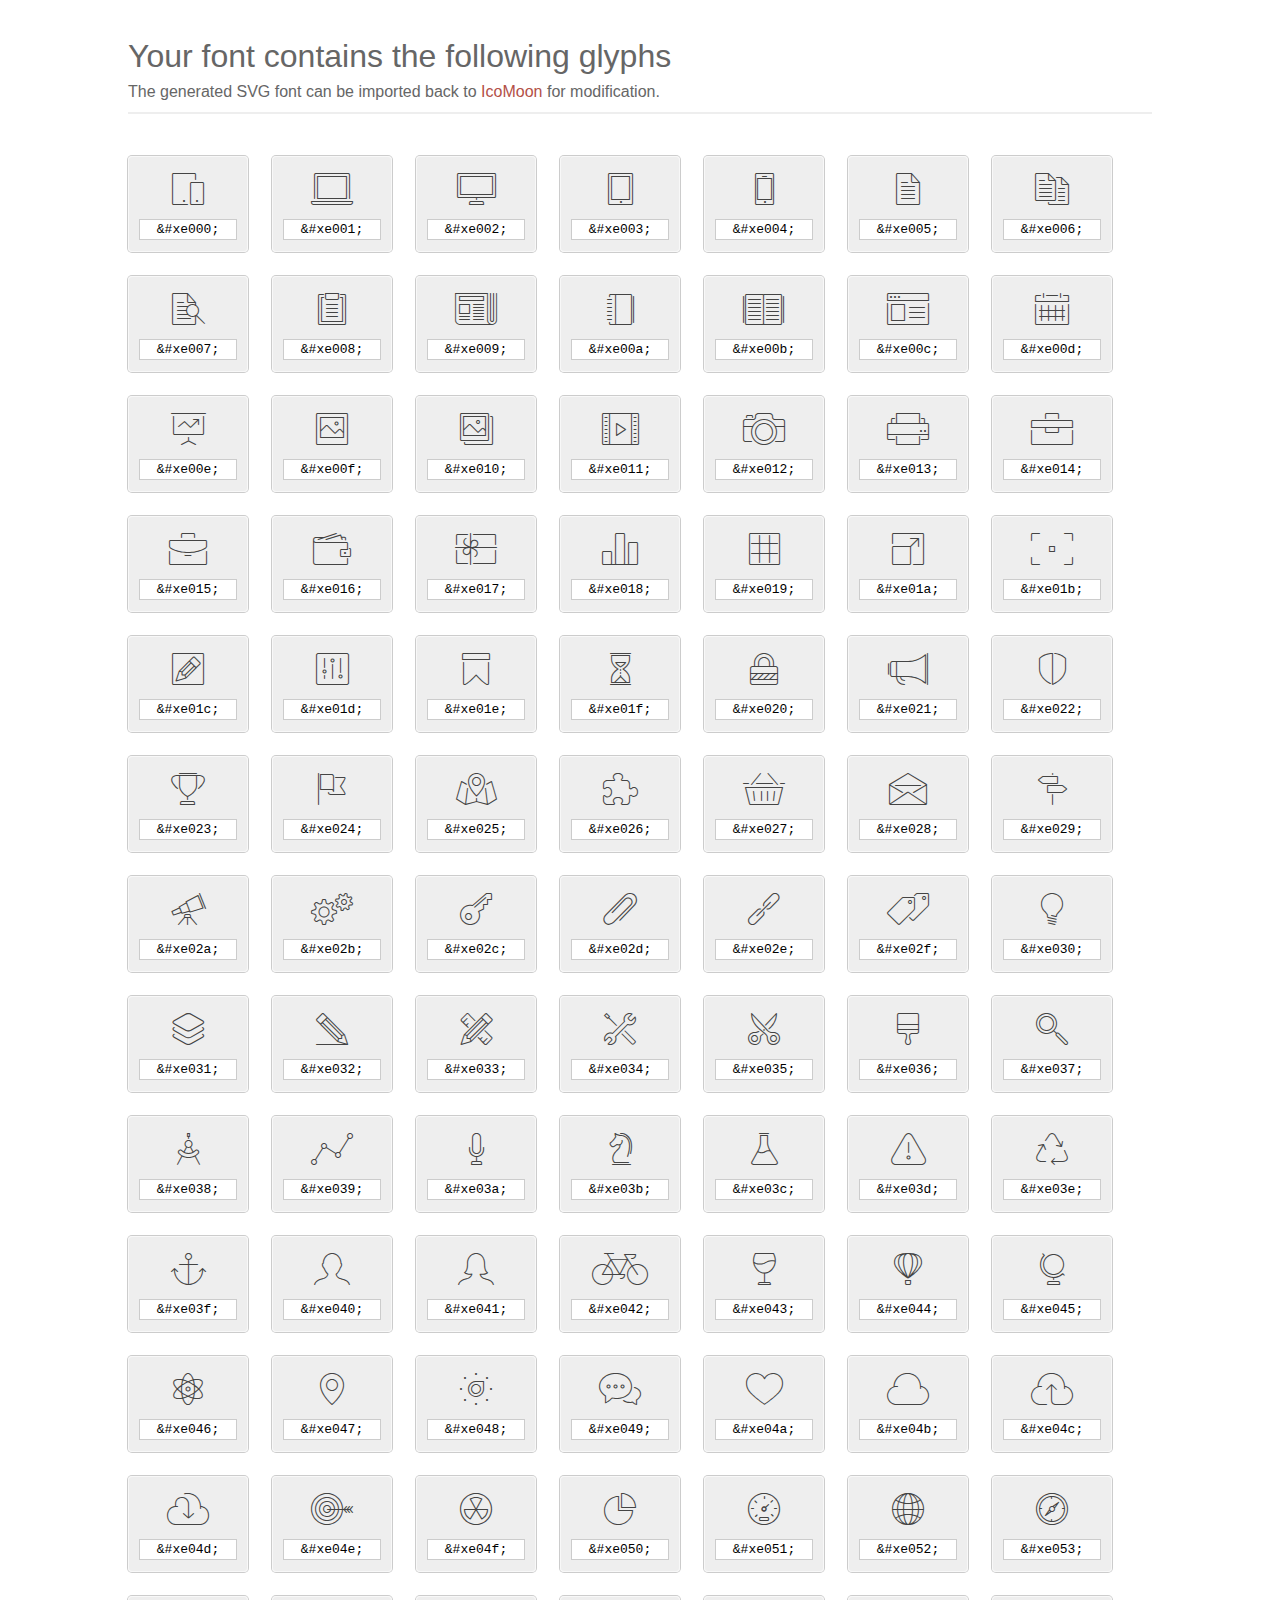
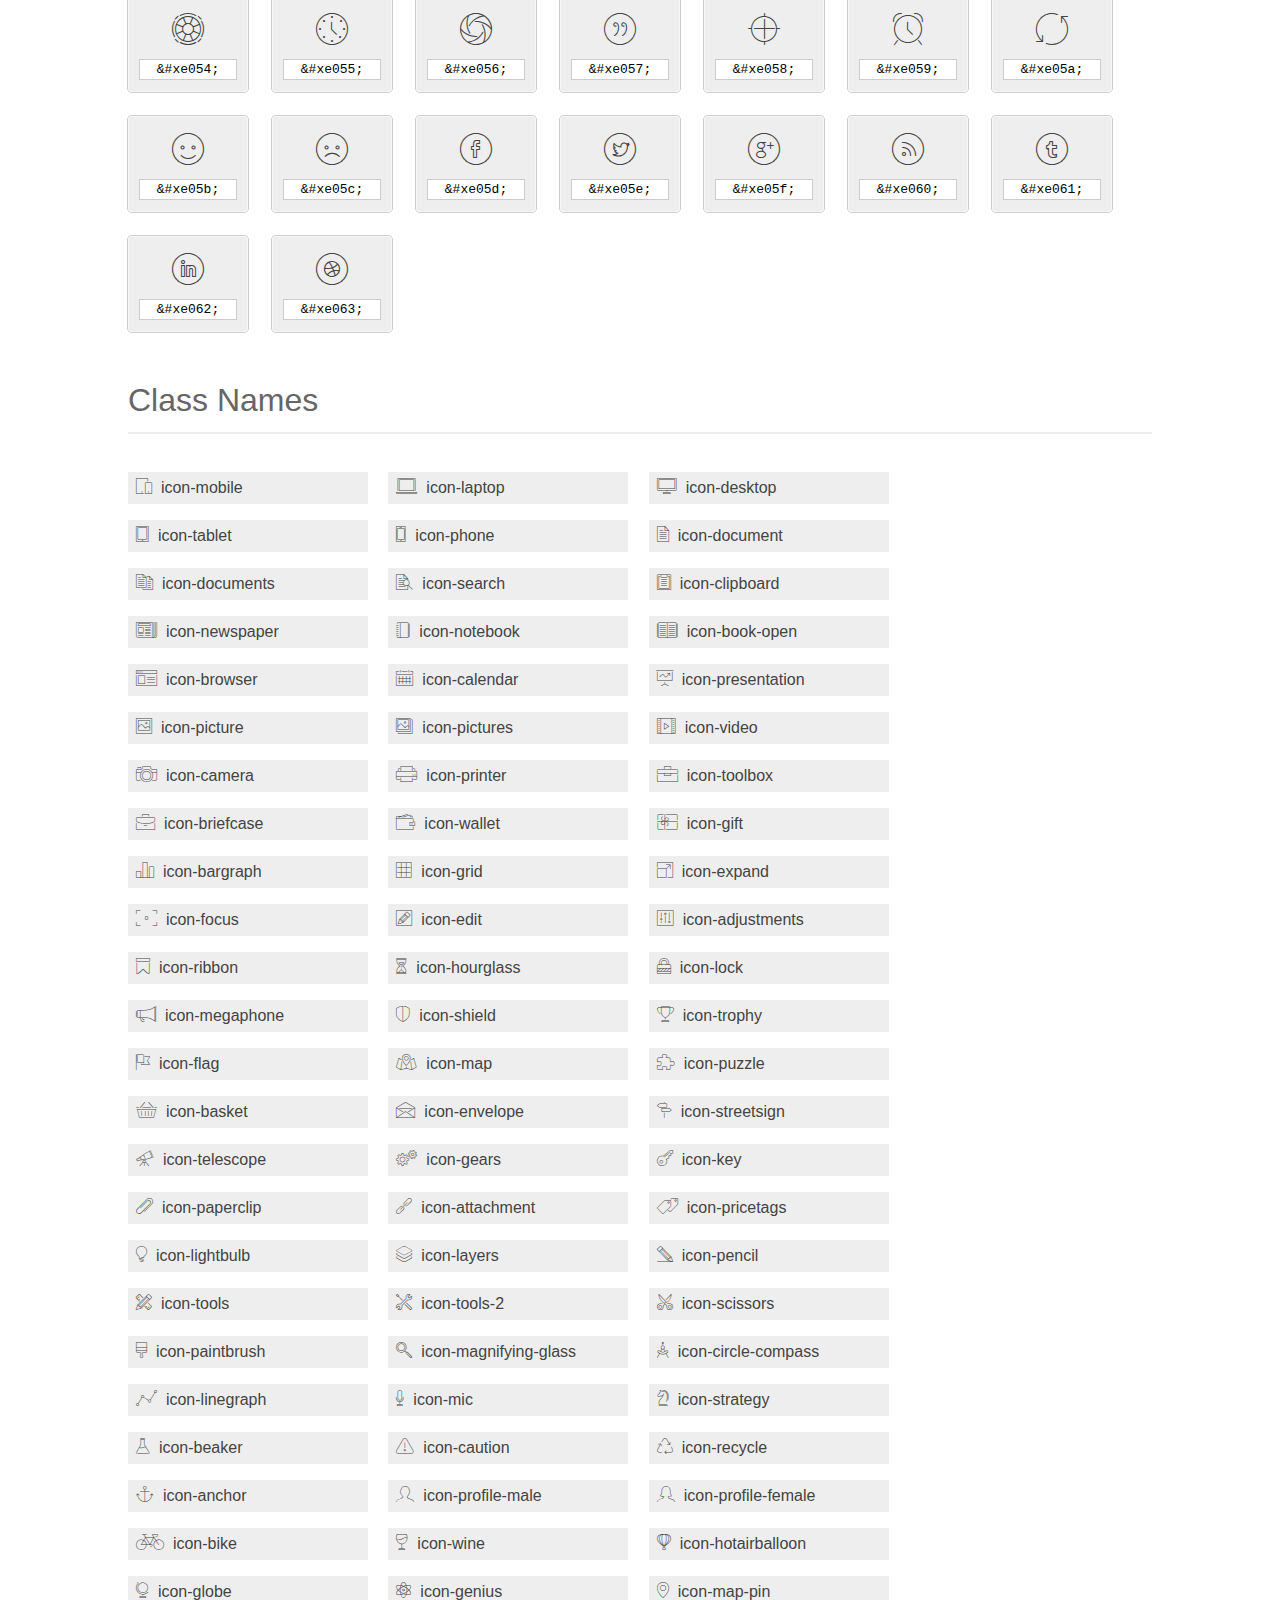
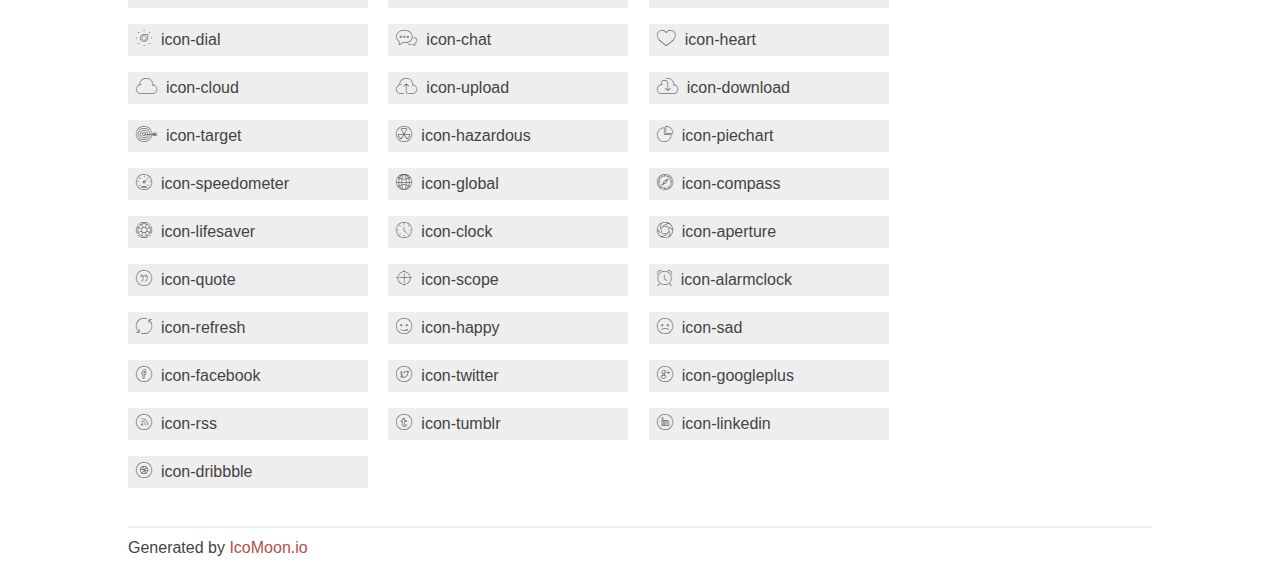
<file: et-line-font/index.html>
<!doctype html>
<html>
<head>
<title>Your Font/Glyphs</title>
<link rel="stylesheet" href="style.css" />
<!--[if lte IE 7]><script src="lte-ie7.js"></script><![endif]-->
<style>
	section, header, footer {display: block;}
	body {
		font-family: sans-serif;
		color: #444;
		line-height: 1.5;
		font-size: 1em;
	}
	* {
		-moz-box-sizing: border-box;
		-webkit-box-sizing: border-box;
		box-sizing: border-box;
		margin: 0;
		padding: 0;
	}
	.glyph {
		font-size: 16px;
		float: left;
		text-align: center;
		background: #eee;
		padding: .75em;
		margin: .75em 1.5em .75em 0;
		width: 7.5em;
		border-radius: .25em;
		box-shadow: inset 0 0 0 1px #f8f8f8, 0 0 0 1px #CCC;
	}
	.glyph input {
		font-family: consolas, monospace;
		font-size: 13px;
		width: 100%;
		text-align: center;
		border: 0;
		box-shadow: 0 0 0 1px #ccc;
		padding: .125em;
	}
	.w-main {
		width: 80%;
	}
	.centered {
		margin-left: auto;
		margin-right: auto;
	}
	.fs1 {
		font-size: 2em;
	}
	header {
		margin: 2em 0;
		padding-bottom: .5em;
		color: #666;
		box-shadow: 0 2px #eee;
	}
	header h1 {
		font-size: 2em;
		font-weight: normal;
	}
	.clearfix:before, .clearfix:after { content: ""; display: table; }
	.clearfix:after, .clear { clear: both; }
	footer {
		margin-top: 2em;
		padding: .5em 0;
		box-shadow: 0 -2px #eee;
	}
	a, a:visited {
		color: #B35047;
		text-decoration: none;
	}
	a:hover, a:focus {color: #000;}
	.box1 {
		font-size: 16px;
		display: inline-block;
		width: 15em;
		padding: .25em .5em;
		background: #eee;
		margin: .5em 1em .5em 0;
	}
</style>
</head>
<body>
	<div class="w-main centered">
	<section class="mtm clearfix" id="glyphs">
	<header>
		<h1>Your font contains the following glyphs</h1>
		<p>The generated SVG font can be imported back to <a href="http://icomoon.io/app">IcoMoon</a> for modification.</p>
	</header>
	<div class="glyph">
		<div class="fs1" aria-hidden="true" data-icon="&#xe000;"></div>
		<input type="text" readonly="readonly" value="&amp;#xe000;" />
	</div>
	<div class="glyph">
		<div class="fs1" aria-hidden="true" data-icon="&#xe001;"></div>
		<input type="text" readonly="readonly" value="&amp;#xe001;" />
	</div>
	<div class="glyph">
		<div class="fs1" aria-hidden="true" data-icon="&#xe002;"></div>
		<input type="text" readonly="readonly" value="&amp;#xe002;" />
	</div>
	<div class="glyph">
		<div class="fs1" aria-hidden="true" data-icon="&#xe003;"></div>
		<input type="text" readonly="readonly" value="&amp;#xe003;" />
	</div>
	<div class="glyph">
		<div class="fs1" aria-hidden="true" data-icon="&#xe004;"></div>
		<input type="text" readonly="readonly" value="&amp;#xe004;" />
	</div>
	<div class="glyph">
		<div class="fs1" aria-hidden="true" data-icon="&#xe005;"></div>
		<input type="text" readonly="readonly" value="&amp;#xe005;" />
	</div>
	<div class="glyph">
		<div class="fs1" aria-hidden="true" data-icon="&#xe006;"></div>
		<input type="text" readonly="readonly" value="&amp;#xe006;" />
	</div>
	<div class="glyph">
		<div class="fs1" aria-hidden="true" data-icon="&#xe007;"></div>
		<input type="text" readonly="readonly" value="&amp;#xe007;" />
	</div>
	<div class="glyph">
		<div class="fs1" aria-hidden="true" data-icon="&#xe008;"></div>
		<input type="text" readonly="readonly" value="&amp;#xe008;" />
	</div>
	<div class="glyph">
		<div class="fs1" aria-hidden="true" data-icon="&#xe009;"></div>
		<input type="text" readonly="readonly" value="&amp;#xe009;" />
	</div>
	<div class="glyph">
		<div class="fs1" aria-hidden="true" data-icon="&#xe00a;"></div>
		<input type="text" readonly="readonly" value="&amp;#xe00a;" />
	</div>
	<div class="glyph">
		<div class="fs1" aria-hidden="true" data-icon="&#xe00b;"></div>
		<input type="text" readonly="readonly" value="&amp;#xe00b;" />
	</div>
	<div class="glyph">
		<div class="fs1" aria-hidden="true" data-icon="&#xe00c;"></div>
		<input type="text" readonly="readonly" value="&amp;#xe00c;" />
	</div>
	<div class="glyph">
		<div class="fs1" aria-hidden="true" data-icon="&#xe00d;"></div>
		<input type="text" readonly="readonly" value="&amp;#xe00d;" />
	</div>
	<div class="glyph">
		<div class="fs1" aria-hidden="true" data-icon="&#xe00e;"></div>
		<input type="text" readonly="readonly" value="&amp;#xe00e;" />
	</div>
	<div class="glyph">
		<div class="fs1" aria-hidden="true" data-icon="&#xe00f;"></div>
		<input type="text" readonly="readonly" value="&amp;#xe00f;" />
	</div>
	<div class="glyph">
		<div class="fs1" aria-hidden="true" data-icon="&#xe010;"></div>
		<input type="text" readonly="readonly" value="&amp;#xe010;" />
	</div>
	<div class="glyph">
		<div class="fs1" aria-hidden="true" data-icon="&#xe011;"></div>
		<input type="text" readonly="readonly" value="&amp;#xe011;" />
	</div>
	<div class="glyph">
		<div class="fs1" aria-hidden="true" data-icon="&#xe012;"></div>
		<input type="text" readonly="readonly" value="&amp;#xe012;" />
	</div>
	<div class="glyph">
		<div class="fs1" aria-hidden="true" data-icon="&#xe013;"></div>
		<input type="text" readonly="readonly" value="&amp;#xe013;" />
	</div>
	<div class="glyph">
		<div class="fs1" aria-hidden="true" data-icon="&#xe014;"></div>
		<input type="text" readonly="readonly" value="&amp;#xe014;" />
	</div>
	<div class="glyph">
		<div class="fs1" aria-hidden="true" data-icon="&#xe015;"></div>
		<input type="text" readonly="readonly" value="&amp;#xe015;" />
	</div>
	<div class="glyph">
		<div class="fs1" aria-hidden="true" data-icon="&#xe016;"></div>
		<input type="text" readonly="readonly" value="&amp;#xe016;" />
	</div>
	<div class="glyph">
		<div class="fs1" aria-hidden="true" data-icon="&#xe017;"></div>
		<input type="text" readonly="readonly" value="&amp;#xe017;" />
	</div>
	<div class="glyph">
		<div class="fs1" aria-hidden="true" data-icon="&#xe018;"></div>
		<input type="text" readonly="readonly" value="&amp;#xe018;" />
	</div>
	<div class="glyph">
		<div class="fs1" aria-hidden="true" data-icon="&#xe019;"></div>
		<input type="text" readonly="readonly" value="&amp;#xe019;" />
	</div>
	<div class="glyph">
		<div class="fs1" aria-hidden="true" data-icon="&#xe01a;"></div>
		<input type="text" readonly="readonly" value="&amp;#xe01a;" />
	</div>
	<div class="glyph">
		<div class="fs1" aria-hidden="true" data-icon="&#xe01b;"></div>
		<input type="text" readonly="readonly" value="&amp;#xe01b;" />
	</div>
	<div class="glyph">
		<div class="fs1" aria-hidden="true" data-icon="&#xe01c;"></div>
		<input type="text" readonly="readonly" value="&amp;#xe01c;" />
	</div>
	<div class="glyph">
		<div class="fs1" aria-hidden="true" data-icon="&#xe01d;"></div>
		<input type="text" readonly="readonly" value="&amp;#xe01d;" />
	</div>
	<div class="glyph">
		<div class="fs1" aria-hidden="true" data-icon="&#xe01e;"></div>
		<input type="text" readonly="readonly" value="&amp;#xe01e;" />
	</div>
	<div class="glyph">
		<div class="fs1" aria-hidden="true" data-icon="&#xe01f;"></div>
		<input type="text" readonly="readonly" value="&amp;#xe01f;" />
	</div>
	<div class="glyph">
		<div class="fs1" aria-hidden="true" data-icon="&#xe020;"></div>
		<input type="text" readonly="readonly" value="&amp;#xe020;" />
	</div>
	<div class="glyph">
		<div class="fs1" aria-hidden="true" data-icon="&#xe021;"></div>
		<input type="text" readonly="readonly" value="&amp;#xe021;" />
	</div>
	<div class="glyph">
		<div class="fs1" aria-hidden="true" data-icon="&#xe022;"></div>
		<input type="text" readonly="readonly" value="&amp;#xe022;" />
	</div>
	<div class="glyph">
		<div class="fs1" aria-hidden="true" data-icon="&#xe023;"></div>
		<input type="text" readonly="readonly" value="&amp;#xe023;" />
	</div>
	<div class="glyph">
		<div class="fs1" aria-hidden="true" data-icon="&#xe024;"></div>
		<input type="text" readonly="readonly" value="&amp;#xe024;" />
	</div>
	<div class="glyph">
		<div class="fs1" aria-hidden="true" data-icon="&#xe025;"></div>
		<input type="text" readonly="readonly" value="&amp;#xe025;" />
	</div>
	<div class="glyph">
		<div class="fs1" aria-hidden="true" data-icon="&#xe026;"></div>
		<input type="text" readonly="readonly" value="&amp;#xe026;" />
	</div>
	<div class="glyph">
		<div class="fs1" aria-hidden="true" data-icon="&#xe027;"></div>
		<input type="text" readonly="readonly" value="&amp;#xe027;" />
	</div>
	<div class="glyph">
		<div class="fs1" aria-hidden="true" data-icon="&#xe028;"></div>
		<input type="text" readonly="readonly" value="&amp;#xe028;" />
	</div>
	<div class="glyph">
		<div class="fs1" aria-hidden="true" data-icon="&#xe029;"></div>
		<input type="text" readonly="readonly" value="&amp;#xe029;" />
	</div>
	<div class="glyph">
		<div class="fs1" aria-hidden="true" data-icon="&#xe02a;"></div>
		<input type="text" readonly="readonly" value="&amp;#xe02a;" />
	</div>
	<div class="glyph">
		<div class="fs1" aria-hidden="true" data-icon="&#xe02b;"></div>
		<input type="text" readonly="readonly" value="&amp;#xe02b;" />
	</div>
	<div class="glyph">
		<div class="fs1" aria-hidden="true" data-icon="&#xe02c;"></div>
		<input type="text" readonly="readonly" value="&amp;#xe02c;" />
	</div>
	<div class="glyph">
		<div class="fs1" aria-hidden="true" data-icon="&#xe02d;"></div>
		<input type="text" readonly="readonly" value="&amp;#xe02d;" />
	</div>
	<div class="glyph">
		<div class="fs1" aria-hidden="true" data-icon="&#xe02e;"></div>
		<input type="text" readonly="readonly" value="&amp;#xe02e;" />
	</div>
	<div class="glyph">
		<div class="fs1" aria-hidden="true" data-icon="&#xe02f;"></div>
		<input type="text" readonly="readonly" value="&amp;#xe02f;" />
	</div>
	<div class="glyph">
		<div class="fs1" aria-hidden="true" data-icon="&#xe030;"></div>
		<input type="text" readonly="readonly" value="&amp;#xe030;" />
	</div>
	<div class="glyph">
		<div class="fs1" aria-hidden="true" data-icon="&#xe031;"></div>
		<input type="text" readonly="readonly" value="&amp;#xe031;" />
	</div>
	<div class="glyph">
		<div class="fs1" aria-hidden="true" data-icon="&#xe032;"></div>
		<input type="text" readonly="readonly" value="&amp;#xe032;" />
	</div>
	<div class="glyph">
		<div class="fs1" aria-hidden="true" data-icon="&#xe033;"></div>
		<input type="text" readonly="readonly" value="&amp;#xe033;" />
	</div>
	<div class="glyph">
		<div class="fs1" aria-hidden="true" data-icon="&#xe034;"></div>
		<input type="text" readonly="readonly" value="&amp;#xe034;" />
	</div>
	<div class="glyph">
		<div class="fs1" aria-hidden="true" data-icon="&#xe035;"></div>
		<input type="text" readonly="readonly" value="&amp;#xe035;" />
	</div>
	<div class="glyph">
		<div class="fs1" aria-hidden="true" data-icon="&#xe036;"></div>
		<input type="text" readonly="readonly" value="&amp;#xe036;" />
	</div>
	<div class="glyph">
		<div class="fs1" aria-hidden="true" data-icon="&#xe037;"></div>
		<input type="text" readonly="readonly" value="&amp;#xe037;" />
	</div>
	<div class="glyph">
		<div class="fs1" aria-hidden="true" data-icon="&#xe038;"></div>
		<input type="text" readonly="readonly" value="&amp;#xe038;" />
	</div>
	<div class="glyph">
		<div class="fs1" aria-hidden="true" data-icon="&#xe039;"></div>
		<input type="text" readonly="readonly" value="&amp;#xe039;" />
	</div>
	<div class="glyph">
		<div class="fs1" aria-hidden="true" data-icon="&#xe03a;"></div>
		<input type="text" readonly="readonly" value="&amp;#xe03a;" />
	</div>
	<div class="glyph">
		<div class="fs1" aria-hidden="true" data-icon="&#xe03b;"></div>
		<input type="text" readonly="readonly" value="&amp;#xe03b;" />
	</div>
	<div class="glyph">
		<div class="fs1" aria-hidden="true" data-icon="&#xe03c;"></div>
		<input type="text" readonly="readonly" value="&amp;#xe03c;" />
	</div>
	<div class="glyph">
		<div class="fs1" aria-hidden="true" data-icon="&#xe03d;"></div>
		<input type="text" readonly="readonly" value="&amp;#xe03d;" />
	</div>
	<div class="glyph">
		<div class="fs1" aria-hidden="true" data-icon="&#xe03e;"></div>
		<input type="text" readonly="readonly" value="&amp;#xe03e;" />
	</div>
	<div class="glyph">
		<div class="fs1" aria-hidden="true" data-icon="&#xe03f;"></div>
		<input type="text" readonly="readonly" value="&amp;#xe03f;" />
	</div>
	<div class="glyph">
		<div class="fs1" aria-hidden="true" data-icon="&#xe040;"></div>
		<input type="text" readonly="readonly" value="&amp;#xe040;" />
	</div>
	<div class="glyph">
		<div class="fs1" aria-hidden="true" data-icon="&#xe041;"></div>
		<input type="text" readonly="readonly" value="&amp;#xe041;" />
	</div>
	<div class="glyph">
		<div class="fs1" aria-hidden="true" data-icon="&#xe042;"></div>
		<input type="text" readonly="readonly" value="&amp;#xe042;" />
	</div>
	<div class="glyph">
		<div class="fs1" aria-hidden="true" data-icon="&#xe043;"></div>
		<input type="text" readonly="readonly" value="&amp;#xe043;" />
	</div>
	<div class="glyph">
		<div class="fs1" aria-hidden="true" data-icon="&#xe044;"></div>
		<input type="text" readonly="readonly" value="&amp;#xe044;" />
	</div>
	<div class="glyph">
		<div class="fs1" aria-hidden="true" data-icon="&#xe045;"></div>
		<input type="text" readonly="readonly" value="&amp;#xe045;" />
	</div>
	<div class="glyph">
		<div class="fs1" aria-hidden="true" data-icon="&#xe046;"></div>
		<input type="text" readonly="readonly" value="&amp;#xe046;" />
	</div>
	<div class="glyph">
		<div class="fs1" aria-hidden="true" data-icon="&#xe047;"></div>
		<input type="text" readonly="readonly" value="&amp;#xe047;" />
	</div>
	<div class="glyph">
		<div class="fs1" aria-hidden="true" data-icon="&#xe048;"></div>
		<input type="text" readonly="readonly" value="&amp;#xe048;" />
	</div>
	<div class="glyph">
		<div class="fs1" aria-hidden="true" data-icon="&#xe049;"></div>
		<input type="text" readonly="readonly" value="&amp;#xe049;" />
	</div>
	<div class="glyph">
		<div class="fs1" aria-hidden="true" data-icon="&#xe04a;"></div>
		<input type="text" readonly="readonly" value="&amp;#xe04a;" />
	</div>
	<div class="glyph">
		<div class="fs1" aria-hidden="true" data-icon="&#xe04b;"></div>
		<input type="text" readonly="readonly" value="&amp;#xe04b;" />
	</div>
	<div class="glyph">
		<div class="fs1" aria-hidden="true" data-icon="&#xe04c;"></div>
		<input type="text" readonly="readonly" value="&amp;#xe04c;" />
	</div>
	<div class="glyph">
		<div class="fs1" aria-hidden="true" data-icon="&#xe04d;"></div>
		<input type="text" readonly="readonly" value="&amp;#xe04d;" />
	</div>
	<div class="glyph">
		<div class="fs1" aria-hidden="true" data-icon="&#xe04e;"></div>
		<input type="text" readonly="readonly" value="&amp;#xe04e;" />
	</div>
	<div class="glyph">
		<div class="fs1" aria-hidden="true" data-icon="&#xe04f;"></div>
		<input type="text" readonly="readonly" value="&amp;#xe04f;" />
	</div>
	<div class="glyph">
		<div class="fs1" aria-hidden="true" data-icon="&#xe050;"></div>
		<input type="text" readonly="readonly" value="&amp;#xe050;" />
	</div>
	<div class="glyph">
		<div class="fs1" aria-hidden="true" data-icon="&#xe051;"></div>
		<input type="text" readonly="readonly" value="&amp;#xe051;" />
	</div>
	<div class="glyph">
		<div class="fs1" aria-hidden="true" data-icon="&#xe052;"></div>
		<input type="text" readonly="readonly" value="&amp;#xe052;" />
	</div>
	<div class="glyph">
		<div class="fs1" aria-hidden="true" data-icon="&#xe053;"></div>
		<input type="text" readonly="readonly" value="&amp;#xe053;" />
	</div>
	<div class="glyph">
		<div class="fs1" aria-hidden="true" data-icon="&#xe054;"></div>
		<input type="text" readonly="readonly" value="&amp;#xe054;" />
	</div>
	<div class="glyph">
		<div class="fs1" aria-hidden="true" data-icon="&#xe055;"></div>
		<input type="text" readonly="readonly" value="&amp;#xe055;" />
	</div>
	<div class="glyph">
		<div class="fs1" aria-hidden="true" data-icon="&#xe056;"></div>
		<input type="text" readonly="readonly" value="&amp;#xe056;" />
	</div>
	<div class="glyph">
		<div class="fs1" aria-hidden="true" data-icon="&#xe057;"></div>
		<input type="text" readonly="readonly" value="&amp;#xe057;" />
	</div>
	<div class="glyph">
		<div class="fs1" aria-hidden="true" data-icon="&#xe058;"></div>
		<input type="text" readonly="readonly" value="&amp;#xe058;" />
	</div>
	<div class="glyph">
		<div class="fs1" aria-hidden="true" data-icon="&#xe059;"></div>
		<input type="text" readonly="readonly" value="&amp;#xe059;" />
	</div>
	<div class="glyph">
		<div class="fs1" aria-hidden="true" data-icon="&#xe05a;"></div>
		<input type="text" readonly="readonly" value="&amp;#xe05a;" />
	</div>
	<div class="glyph">
		<div class="fs1" aria-hidden="true" data-icon="&#xe05b;"></div>
		<input type="text" readonly="readonly" value="&amp;#xe05b;" />
	</div>
	<div class="glyph">
		<div class="fs1" aria-hidden="true" data-icon="&#xe05c;"></div>
		<input type="text" readonly="readonly" value="&amp;#xe05c;" />
	</div>
	<div class="glyph">
		<div class="fs1" aria-hidden="true" data-icon="&#xe05d;"></div>
		<input type="text" readonly="readonly" value="&amp;#xe05d;" />
	</div>
	<div class="glyph">
		<div class="fs1" aria-hidden="true" data-icon="&#xe05e;"></div>
		<input type="text" readonly="readonly" value="&amp;#xe05e;" />
	</div>
	<div class="glyph">
		<div class="fs1" aria-hidden="true" data-icon="&#xe05f;"></div>
		<input type="text" readonly="readonly" value="&amp;#xe05f;" />
	</div>
	<div class="glyph">
		<div class="fs1" aria-hidden="true" data-icon="&#xe060;"></div>
		<input type="text" readonly="readonly" value="&amp;#xe060;" />
	</div>
	<div class="glyph">
		<div class="fs1" aria-hidden="true" data-icon="&#xe061;"></div>
		<input type="text" readonly="readonly" value="&amp;#xe061;" />
	</div>
	<div class="glyph">
		<div class="fs1" aria-hidden="true" data-icon="&#xe062;"></div>
		<input type="text" readonly="readonly" value="&amp;#xe062;" />
	</div>
	<div class="glyph">
		<div class="fs1" aria-hidden="true" data-icon="&#xe063;"></div>
		<input type="text" readonly="readonly" value="&amp;#xe063;" />
	</div>
	</section>
	<div class="clear"></div>
	<section class="mtm clearfix" id="glyphs">
	<header>
		<h1>Class Names</h1>
	</header>
	<span class="box1">
		<span aria-hidden="true" class="icon-mobile"></span>
		&nbsp;icon-mobile
	</span>
	<span class="box1">
		<span aria-hidden="true" class="icon-laptop"></span>
		&nbsp;icon-laptop
	</span>
	<span class="box1">
		<span aria-hidden="true" class="icon-desktop"></span>
		&nbsp;icon-desktop
	</span>
	<span class="box1">
		<span aria-hidden="true" class="icon-tablet"></span>
		&nbsp;icon-tablet
	</span>
	<span class="box1">
		<span aria-hidden="true" class="icon-phone"></span>
		&nbsp;icon-phone
	</span>
	<span class="box1">
		<span aria-hidden="true" class="icon-document"></span>
		&nbsp;icon-document
	</span>
	<span class="box1">
		<span aria-hidden="true" class="icon-documents"></span>
		&nbsp;icon-documents
	</span>
	<span class="box1">
		<span aria-hidden="true" class="icon-search"></span>
		&nbsp;icon-search
	</span>
	<span class="box1">
		<span aria-hidden="true" class="icon-clipboard"></span>
		&nbsp;icon-clipboard
	</span>
	<span class="box1">
		<span aria-hidden="true" class="icon-newspaper"></span>
		&nbsp;icon-newspaper
	</span>
	<span class="box1">
		<span aria-hidden="true" class="icon-notebook"></span>
		&nbsp;icon-notebook
	</span>
	<span class="box1">
		<span aria-hidden="true" class="icon-book-open"></span>
		&nbsp;icon-book-open
	</span>
	<span class="box1">
		<span aria-hidden="true" class="icon-browser"></span>
		&nbsp;icon-browser
	</span>
	<span class="box1">
		<span aria-hidden="true" class="icon-calendar"></span>
		&nbsp;icon-calendar
	</span>
	<span class="box1">
		<span aria-hidden="true" class="icon-presentation"></span>
		&nbsp;icon-presentation
	</span>
	<span class="box1">
		<span aria-hidden="true" class="icon-picture"></span>
		&nbsp;icon-picture
	</span>
	<span class="box1">
		<span aria-hidden="true" class="icon-pictures"></span>
		&nbsp;icon-pictures
	</span>
	<span class="box1">
		<span aria-hidden="true" class="icon-video"></span>
		&nbsp;icon-video
	</span>
	<span class="box1">
		<span aria-hidden="true" class="icon-camera"></span>
		&nbsp;icon-camera
	</span>
	<span class="box1">
		<span aria-hidden="true" class="icon-printer"></span>
		&nbsp;icon-printer
	</span>
	<span class="box1">
		<span aria-hidden="true" class="icon-toolbox"></span>
		&nbsp;icon-toolbox
	</span>
	<span class="box1">
		<span aria-hidden="true" class="icon-briefcase"></span>
		&nbsp;icon-briefcase
	</span>
	<span class="box1">
		<span aria-hidden="true" class="icon-wallet"></span>
		&nbsp;icon-wallet
	</span>
	<span class="box1">
		<span aria-hidden="true" class="icon-gift"></span>
		&nbsp;icon-gift
	</span>
	<span class="box1">
		<span aria-hidden="true" class="icon-bargraph"></span>
		&nbsp;icon-bargraph
	</span>
	<span class="box1">
		<span aria-hidden="true" class="icon-grid"></span>
		&nbsp;icon-grid
	</span>
	<span class="box1">
		<span aria-hidden="true" class="icon-expand"></span>
		&nbsp;icon-expand
	</span>
	<span class="box1">
		<span aria-hidden="true" class="icon-focus"></span>
		&nbsp;icon-focus
	</span>
	<span class="box1">
		<span aria-hidden="true" class="icon-edit"></span>
		&nbsp;icon-edit
	</span>
	<span class="box1">
		<span aria-hidden="true" class="icon-adjustments"></span>
		&nbsp;icon-adjustments
	</span>
	<span class="box1">
		<span aria-hidden="true" class="icon-ribbon"></span>
		&nbsp;icon-ribbon
	</span>
	<span class="box1">
		<span aria-hidden="true" class="icon-hourglass"></span>
		&nbsp;icon-hourglass
	</span>
	<span class="box1">
		<span aria-hidden="true" class="icon-lock"></span>
		&nbsp;icon-lock
	</span>
	<span class="box1">
		<span aria-hidden="true" class="icon-megaphone"></span>
		&nbsp;icon-megaphone
	</span>
	<span class="box1">
		<span aria-hidden="true" class="icon-shield"></span>
		&nbsp;icon-shield
	</span>
	<span class="box1">
		<span aria-hidden="true" class="icon-trophy"></span>
		&nbsp;icon-trophy
	</span>
	<span class="box1">
		<span aria-hidden="true" class="icon-flag"></span>
		&nbsp;icon-flag
	</span>
	<span class="box1">
		<span aria-hidden="true" class="icon-map"></span>
		&nbsp;icon-map
	</span>
	<span class="box1">
		<span aria-hidden="true" class="icon-puzzle"></span>
		&nbsp;icon-puzzle
	</span>
	<span class="box1">
		<span aria-hidden="true" class="icon-basket"></span>
		&nbsp;icon-basket
	</span>
	<span class="box1">
		<span aria-hidden="true" class="icon-envelope"></span>
		&nbsp;icon-envelope
	</span>
	<span class="box1">
		<span aria-hidden="true" class="icon-streetsign"></span>
		&nbsp;icon-streetsign
	</span>
	<span class="box1">
		<span aria-hidden="true" class="icon-telescope"></span>
		&nbsp;icon-telescope
	</span>
	<span class="box1">
		<span aria-hidden="true" class="icon-gears"></span>
		&nbsp;icon-gears
	</span>
	<span class="box1">
		<span aria-hidden="true" class="icon-key"></span>
		&nbsp;icon-key
	</span>
	<span class="box1">
		<span aria-hidden="true" class="icon-paperclip"></span>
		&nbsp;icon-paperclip
	</span>
	<span class="box1">
		<span aria-hidden="true" class="icon-attachment"></span>
		&nbsp;icon-attachment
	</span>
	<span class="box1">
		<span aria-hidden="true" class="icon-pricetags"></span>
		&nbsp;icon-pricetags
	</span>
	<span class="box1">
		<span aria-hidden="true" class="icon-lightbulb"></span>
		&nbsp;icon-lightbulb
	</span>
	<span class="box1">
		<span aria-hidden="true" class="icon-layers"></span>
		&nbsp;icon-layers
	</span>
	<span class="box1">
		<span aria-hidden="true" class="icon-pencil"></span>
		&nbsp;icon-pencil
	</span>
	<span class="box1">
		<span aria-hidden="true" class="icon-tools"></span>
		&nbsp;icon-tools
	</span>
	<span class="box1">
		<span aria-hidden="true" class="icon-tools-2"></span>
		&nbsp;icon-tools-2
	</span>
	<span class="box1">
		<span aria-hidden="true" class="icon-scissors"></span>
		&nbsp;icon-scissors
	</span>
	<span class="box1">
		<span aria-hidden="true" class="icon-paintbrush"></span>
		&nbsp;icon-paintbrush
	</span>
	<span class="box1">
		<span aria-hidden="true" class="icon-magnifying-glass"></span>
		&nbsp;icon-magnifying-glass
	</span>
	<span class="box1">
		<span aria-hidden="true" class="icon-circle-compass"></span>
		&nbsp;icon-circle-compass
	</span>
	<span class="box1">
		<span aria-hidden="true" class="icon-linegraph"></span>
		&nbsp;icon-linegraph
	</span>
	<span class="box1">
		<span aria-hidden="true" class="icon-mic"></span>
		&nbsp;icon-mic
	</span>
	<span class="box1">
		<span aria-hidden="true" class="icon-strategy"></span>
		&nbsp;icon-strategy
	</span>
	<span class="box1">
		<span aria-hidden="true" class="icon-beaker"></span>
		&nbsp;icon-beaker
	</span>
	<span class="box1">
		<span aria-hidden="true" class="icon-caution"></span>
		&nbsp;icon-caution
	</span>
	<span class="box1">
		<span aria-hidden="true" class="icon-recycle"></span>
		&nbsp;icon-recycle
	</span>
	<span class="box1">
		<span aria-hidden="true" class="icon-anchor"></span>
		&nbsp;icon-anchor
	</span>
	<span class="box1">
		<span aria-hidden="true" class="icon-profile-male"></span>
		&nbsp;icon-profile-male
	</span>
	<span class="box1">
		<span aria-hidden="true" class="icon-profile-female"></span>
		&nbsp;icon-profile-female
	</span>
	<span class="box1">
		<span aria-hidden="true" class="icon-bike"></span>
		&nbsp;icon-bike
	</span>
	<span class="box1">
		<span aria-hidden="true" class="icon-wine"></span>
		&nbsp;icon-wine
	</span>
	<span class="box1">
		<span aria-hidden="true" class="icon-hotairballoon"></span>
		&nbsp;icon-hotairballoon
	</span>
	<span class="box1">
		<span aria-hidden="true" class="icon-globe"></span>
		&nbsp;icon-globe
	</span>
	<span class="box1">
		<span aria-hidden="true" class="icon-genius"></span>
		&nbsp;icon-genius
	</span>
	<span class="box1">
		<span aria-hidden="true" class="icon-map-pin"></span>
		&nbsp;icon-map-pin
	</span>
	<span class="box1">
		<span aria-hidden="true" class="icon-dial"></span>
		&nbsp;icon-dial
	</span>
	<span class="box1">
		<span aria-hidden="true" class="icon-chat"></span>
		&nbsp;icon-chat
	</span>
	<span class="box1">
		<span aria-hidden="true" class="icon-heart"></span>
		&nbsp;icon-heart
	</span>
	<span class="box1">
		<span aria-hidden="true" class="icon-cloud"></span>
		&nbsp;icon-cloud
	</span>
	<span class="box1">
		<span aria-hidden="true" class="icon-upload"></span>
		&nbsp;icon-upload
	</span>
	<span class="box1">
		<span aria-hidden="true" class="icon-download"></span>
		&nbsp;icon-download
	</span>
	<span class="box1">
		<span aria-hidden="true" class="icon-target"></span>
		&nbsp;icon-target
	</span>
	<span class="box1">
		<span aria-hidden="true" class="icon-hazardous"></span>
		&nbsp;icon-hazardous
	</span>
	<span class="box1">
		<span aria-hidden="true" class="icon-piechart"></span>
		&nbsp;icon-piechart
	</span>
	<span class="box1">
		<span aria-hidden="true" class="icon-speedometer"></span>
		&nbsp;icon-speedometer
	</span>
	<span class="box1">
		<span aria-hidden="true" class="icon-global"></span>
		&nbsp;icon-global
	</span>
	<span class="box1">
		<span aria-hidden="true" class="icon-compass"></span>
		&nbsp;icon-compass
	</span>
	<span class="box1">
		<span aria-hidden="true" class="icon-lifesaver"></span>
		&nbsp;icon-lifesaver
	</span>
	<span class="box1">
		<span aria-hidden="true" class="icon-clock"></span>
		&nbsp;icon-clock
	</span>
	<span class="box1">
		<span aria-hidden="true" class="icon-aperture"></span>
		&nbsp;icon-aperture
	</span>
	<span class="box1">
		<span aria-hidden="true" class="icon-quote"></span>
		&nbsp;icon-quote
	</span>
	<span class="box1">
		<span aria-hidden="true" class="icon-scope"></span>
		&nbsp;icon-scope
	</span>
	<span class="box1">
		<span aria-hidden="true" class="icon-alarmclock"></span>
		&nbsp;icon-alarmclock
	</span>
	<span class="box1">
		<span aria-hidden="true" class="icon-refresh"></span>
		&nbsp;icon-refresh
	</span>
	<span class="box1">
		<span aria-hidden="true" class="icon-happy"></span>
		&nbsp;icon-happy
	</span>
	<span class="box1">
		<span aria-hidden="true" class="icon-sad"></span>
		&nbsp;icon-sad
	</span>
	<span class="box1">
		<span aria-hidden="true" class="icon-facebook"></span>
		&nbsp;icon-facebook
	</span>
	<span class="box1">
		<span aria-hidden="true" class="icon-twitter"></span>
		&nbsp;icon-twitter
	</span>
	<span class="box1">
		<span aria-hidden="true" class="icon-googleplus"></span>
		&nbsp;icon-googleplus
	</span>
	<span class="box1">
		<span aria-hidden="true" class="icon-rss"></span>
		&nbsp;icon-rss
	</span>
	<span class="box1">
		<span aria-hidden="true" class="icon-tumblr"></span>
		&nbsp;icon-tumblr
	</span>
	<span class="box1">
		<span aria-hidden="true" class="icon-linkedin"></span>
		&nbsp;icon-linkedin
	</span>
	<span class="box1">
		<span aria-hidden="true" class="icon-dribbble"></span>
		&nbsp;icon-dribbble
	</span>
	</section>
	<footer>
		<p>Generated by <a href="http://icomoon.io">IcoMoon.io</a></p>
	</footer>
	</div>
	<script>
	document.getElementById("glyphs").addEventListener("click", function(e) {
		var target = e.target;
		if (target.tagName === "INPUT") {
			target.select();
		}
	});
	</script>
</body>
</html>
</file>
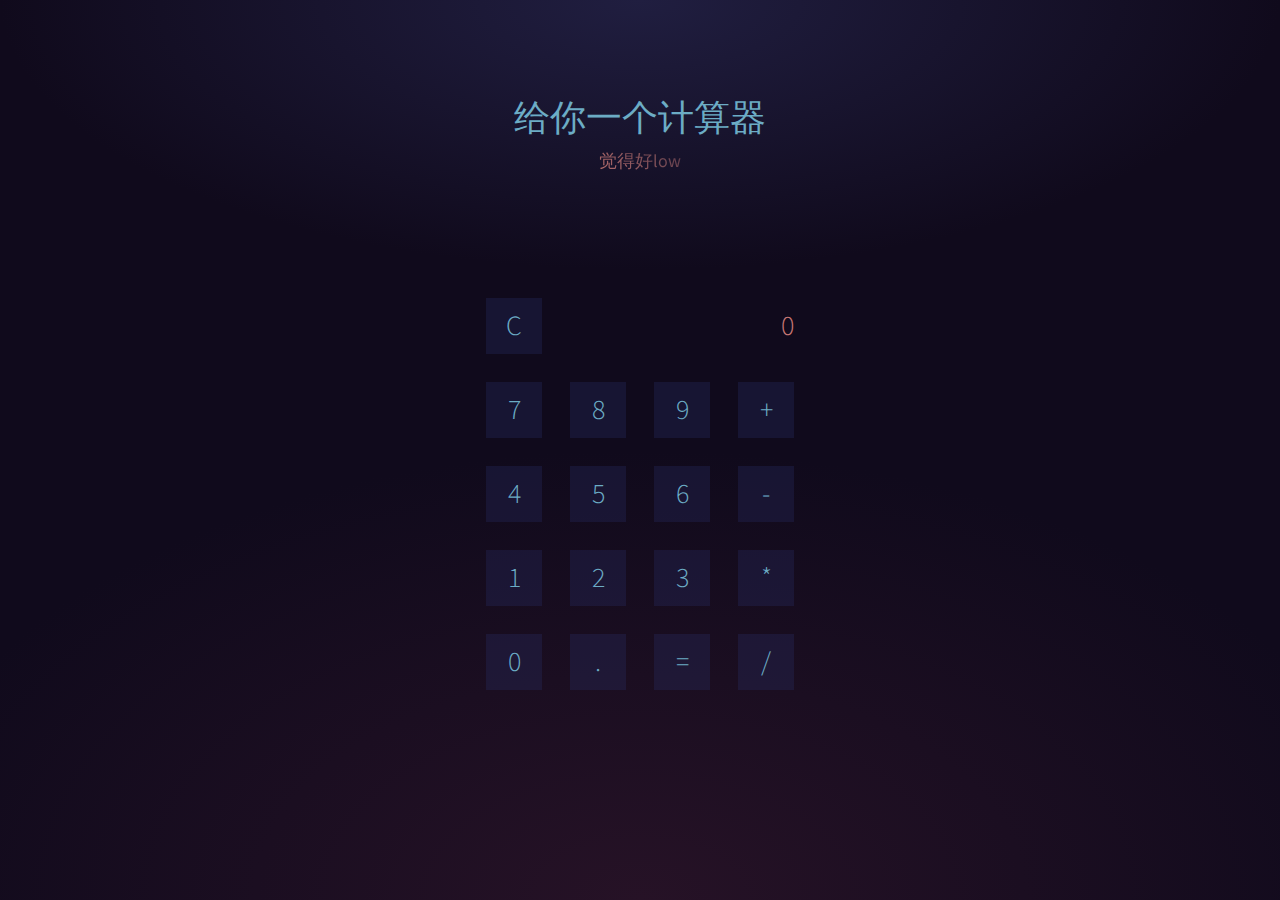
<file: jisuanqi.html>
﻿<!doctype html>
<html>
<head>
<meta charset="utf-8">
<title>Mr.Zheng</title>
<!--<script src="http://www.jq22.com/jquery/jquery-1.10.2.js"></script>-->
<script src="js/jquery-1.11.3.min.js"></script>
<style>
html {
  background: #100a1c;
  background-image: -webkit-radial-gradient(50% 30% ellipse at center top, #201e40 0%, rgba(0, 0, 0, 0) 100%), -webkit-radial-gradient(60% 50% ellipse at center bottom, #261226 0%, #100a1c 100%);
  background-image: radial-gradient(50% 30% ellipse at center top, #201e40 0%, rgba(0, 0, 0, 0) 100%), radial-gradient(60% 50% ellipse at center bottom, #261226 0%, #100a1c 100%);
  background-attachment: fixed;
  color: #6cacc5;
}

body {
  color: #6cacc5;
  font: 300 18px/1.6 "Source Sans Pro",sans-serif;
  margin: 0;
  padding: 5em 0 2em;
  text-align: center;
}

h1 {
  font-weight: 300;
  margin: 0;
}

/* Gradient text only on Webkit */
.warning {
  background: -webkit-linear-gradient(45deg, #c97874 10%, #463042 90%);
  -webkit-background-clip: text;
  -webkit-text-fill-color: transparent;
  color: #8c5059;
  font-weight: 400;
  margin: 0 auto 6em;
  max-width: 9em;
}

.calculator {
  font-size: 28px;
  margin: 0 auto;
  width: 10em;
}
.calculator::before, .calculator::after {
  content: " ";
  display: table;
}
.calculator::after {
  clear: both;
}

/* Calculator after dividing by zero */
.broken {
  -webkit-animation: broken 2s;
          animation: broken 2s;
  -webkit-transform: translate3d(0, -2000px, 0);
          transform: translate3d(0, -2000px, 0);
  opacity: 0;
}

.viewer {
  color: #c97874;
  float: left;
  line-height: 3em;
  text-align: right;
  text-overflow: ellipsis;
  overflow: hidden;
  width: 7.5em;
  height: 3em;
}

button {
  border: 0;
  background: rgba(42, 50, 113, 0.28);
  color: #6cacc5;
  cursor: pointer;
  float: left;
  font: inherit;
  margin: 0.25em;
  width: 2em;
  height: 2em;
  -webkit-transition: all 0.5s;
  transition: all 0.5s;
}
button:hover {
  background: #201e40;
}
button:focus {
  outline: 0;
  /* The value fade-ins that appear */
}
button:focus::after {
  -webkit-animation: zoom 1s;
          animation: zoom 1s;
  -webkit-animation-iteration-count: 1;
          animation-iteration-count: 1;
  -webkit-animation-fill-mode: both;
          animation-fill-mode: both;
  content: attr(data-num);
  cursor: default;
  font-size: 100px;
  position: absolute;
  top: 1.5em;
  left: 50%;
  text-align: center;
  margin-left: -24px;
  opacity: 0;
  width: 48px;
}

/* Same as above, modified for operators */
.ops:focus::after {
  content: attr(data-ops);
  margin-left: -210px;
  width: 420px;
}

/* Same as above, modified for result */
.equals:focus::after {
  content: attr(data-result);
  margin-left: -300px;
  width: 600px;
}

/* Reset button */
.reset {
  background: rgba(201, 120, 116, 0.28);
  color: #c97874;
  font-weight: 400;
  margin-left: -77px;
  padding: 0.5em 1em;
  position: absolute;
  top: -20em;
  left: 50%;
  width: auto;
  height: auto;
  /* When button is revealed */
}
.reset:hover {
  background: #c97874;
  color: #100a1c;
}
.reset.show {
  top: 20em;
  -webkit-animation: fadein 4s;
          animation: fadein 4s;
}

/* Animations */
/* Values that appear onclick */
@-webkit-keyframes zoom {
  0% {
    -webkit-transform: scale(0.2);
            transform: scale(0.2);
    opacity: 1;
  }
  70% {
    -webkit-transform: scale(1);
            transform: scale(1);
  }
  100% {
    opacity: 0;
  }
}
@keyframes zoom {
  0% {
    -webkit-transform: scale(0.2);
            transform: scale(0.2);
    opacity: 1;
  }
  70% {
    -webkit-transform: scale(1);
            transform: scale(1);
  }
  100% {
    opacity: 0;
  }
}
/* Division by zero animation */
@-webkit-keyframes broken {
  0% {
    -webkit-transform: translate3d(0, 0, 0);
            transform: translate3d(0, 0, 0);
    opacity: 1;
  }
  5% {
    -webkit-transform: rotate(5deg);
            transform: rotate(5deg);
  }
  15% {
    -webkit-transform: rotate(-5deg);
            transform: rotate(-5deg);
  }
  20% {
    -webkit-transform: rotate(5deg);
            transform: rotate(5deg);
  }
  25% {
    -webkit-transform: rotate(-5deg);
            transform: rotate(-5deg);
  }
  50% {
    -webkit-transform: rotate(45deg);
            transform: rotate(45deg);
  }
  70% {
    -webkit-transform: translate3d(0, 2000px, 0);
            transform: translate3d(0, 2000px, 0);
    opacity: 1;
  }
  75% {
    opacity: 0;
  }
  100% {
    -webkit-transform: translate3d(0, -2000px, 0);
            transform: translate3d(0, -2000px, 0);
  }
}
@keyframes broken {
  0% {
    -webkit-transform: translate3d(0, 0, 0);
            transform: translate3d(0, 0, 0);
    opacity: 1;
  }
  5% {
    -webkit-transform: rotate(5deg);
            transform: rotate(5deg);
  }
  15% {
    -webkit-transform: rotate(-5deg);
            transform: rotate(-5deg);
  }
  20% {
    -webkit-transform: rotate(5deg);
            transform: rotate(5deg);
  }
  25% {
    -webkit-transform: rotate(-5deg);
            transform: rotate(-5deg);
  }
  50% {
    -webkit-transform: rotate(45deg);
            transform: rotate(45deg);
  }
  70% {
    -webkit-transform: translate3d(0, 2000px, 0);
            transform: translate3d(0, 2000px, 0);
    opacity: 1;
  }
  75% {
    opacity: 0;
  }
  100% {
    -webkit-transform: translate3d(0, -2000px, 0);
            transform: translate3d(0, -2000px, 0);
  }
}
/* Reset button fadein */
@-webkit-keyframes fadein {
  0% {
    top: 20em;
    opacity: 0;
  }
  50% {
    opacity: 0;
  }
  100% {
    opacity: 1;
  }
}
@keyframes fadein {
  0% {
    top: 20em;
    opacity: 0;
  }
  50% {
    opacity: 0;
  }
  100% {
    opacity: 1;
  }
}
@media (min-width: 420px) {
  .calculator {
    width: 12em;
  }

  .viewer {
    width: 8.5em;
  }

  button {
    margin: 0.5em;
  }
}
</style>
</head>
<body>
<link href='http://fonts.googleapis.com/css?family=Source+Sans+Pro:300,400' rel='stylesheet' type='text/css'>
<h1>给你一个计算器</h1>
<p class="warning">觉得好low</p>

<div id="calculator" class="calculator">

  <button id="clear" class="clear">C</button>

  <div id="viewer" class="viewer">0</div>

  <button class="num" data-num="7">7</button>
  <button class="num" data-num="8">8</button>
  <button class="num" data-num="9">9</button>
  <button data-ops="plus" class="ops">+</button>

  <button class="num" data-num="4">4</button>
  <button class="num" data-num="5">5</button>
  <button class="num" data-num="6">6</button>
  <button data-ops="minus" class="ops">-</button>

  <button class="num" data-num="1">1</button>
  <button class="num" data-num="2">2</button>
  <button class="num" data-num="3">3</button>
  <button data-ops="times" class="ops">*</button>

  <button class="num" data-num="0">0</button>
  <button class="num" data-num=".">.</button>
  <button id="equals" class="equals" data-result="">=</button>
  <button data-ops="divided by" class="ops">/</button>
</div>

<button id="reset" class="reset">Reset Universe?</button><script>
/*
TODO:
    Limit number input
    Disallow . from being entered multiple times
    Clean up structure
*/

(function() {
  "use strict";

  // Shortcut to get elements
  var el = function(element) {
    if (element.charAt(0) === "#") { // If passed an ID...
      return document.querySelector(element); // ... returns single element
    }

    return document.querySelectorAll(element); // Otherwise, returns a nodelist
  };

  // Variables
  var viewer = el("#viewer"), // Calculator screen where result is displayed
    equals = el("#equals"), // Equal button
    nums = el(".num"), // List of numbers
    ops = el(".ops"), // List of operators
    theNum = "", // Current number
    oldNum = "", // First number
    resultNum, // Result
    operator; // Batman

  // When: Number is clicked. Get the current number selected
  var setNum = function() {
    if (resultNum) { // If a result was displayed, reset number
      theNum = this.getAttribute("data-num");
      resultNum = "";
    } else { // Otherwise, add digit to previous number (this is a string!)
      theNum += this.getAttribute("data-num");
    }

    viewer.innerHTML = theNum; // Display current number

  };

  // When: Operator is clicked. Pass number to oldNum and save operator
  var moveNum = function() {
    oldNum = theNum;
    theNum = "";
    operator = this.getAttribute("data-ops");

    equals.setAttribute("data-result", ""); // Reset result in attr
  };

  // When: Equals is clicked. Calculate result
  var displayNum = function() {

    // Convert string input to numbers
    oldNum = parseFloat(oldNum);
    theNum = parseFloat(theNum);

    // Perform operation
    switch (operator) {
      case "plus":
        resultNum = oldNum + theNum;
        break;

      case "minus":
        resultNum = oldNum - theNum;
        break;

      case "times":
        resultNum = oldNum * theNum;
        break;

      case "divided by":
        resultNum = oldNum / theNum;
        break;

        // If equal is pressed without an operator, keep number and continue
      default:
        resultNum = theNum;
    }

    // If NaN or Infinity returned
    if (!isFinite(resultNum)) {
      if (isNaN(resultNum)) { // If result is not a number; set off by, eg, double-clicking operators
        resultNum = "You broke it!";
      } else { // If result is infinity, set off by dividing by zero
        resultNum = "Look at what you've done";
        el('#calculator').classList.add("broken"); // Break calculator
        el('#reset').classList.add("show"); // And show reset button
      }
    }

    // Display result, finally!
    viewer.innerHTML = resultNum;
    equals.setAttribute("data-result", resultNum);

    // Now reset oldNum & keep result
    oldNum = 0;
    theNum = resultNum;

  };

  // When: Clear button is pressed. Clear everything
  var clearAll = function() {
    oldNum = "";
    theNum = "";
    viewer.innerHTML = "0";
    equals.setAttribute("data-result", resultNum);
  };

  /* The click events */

  // Add click event to numbers
  for (var i = 0, l = nums.length; i < l; i++) {
    nums[i].onclick = setNum;
  }

  // Add click event to operators
  for (var i = 0, l = ops.length; i < l; i++) {
    ops[i].onclick = moveNum;
  }

  // Add click event to equal sign
  equals.onclick = displayNum;

  // Add click event to clear button
  el("#clear").onclick = clearAll;

  // Add click event to reset button
  el("#reset").onclick = function() {
    window.location = window.location;
  };

}());</script>
</body>
</html>
</file>
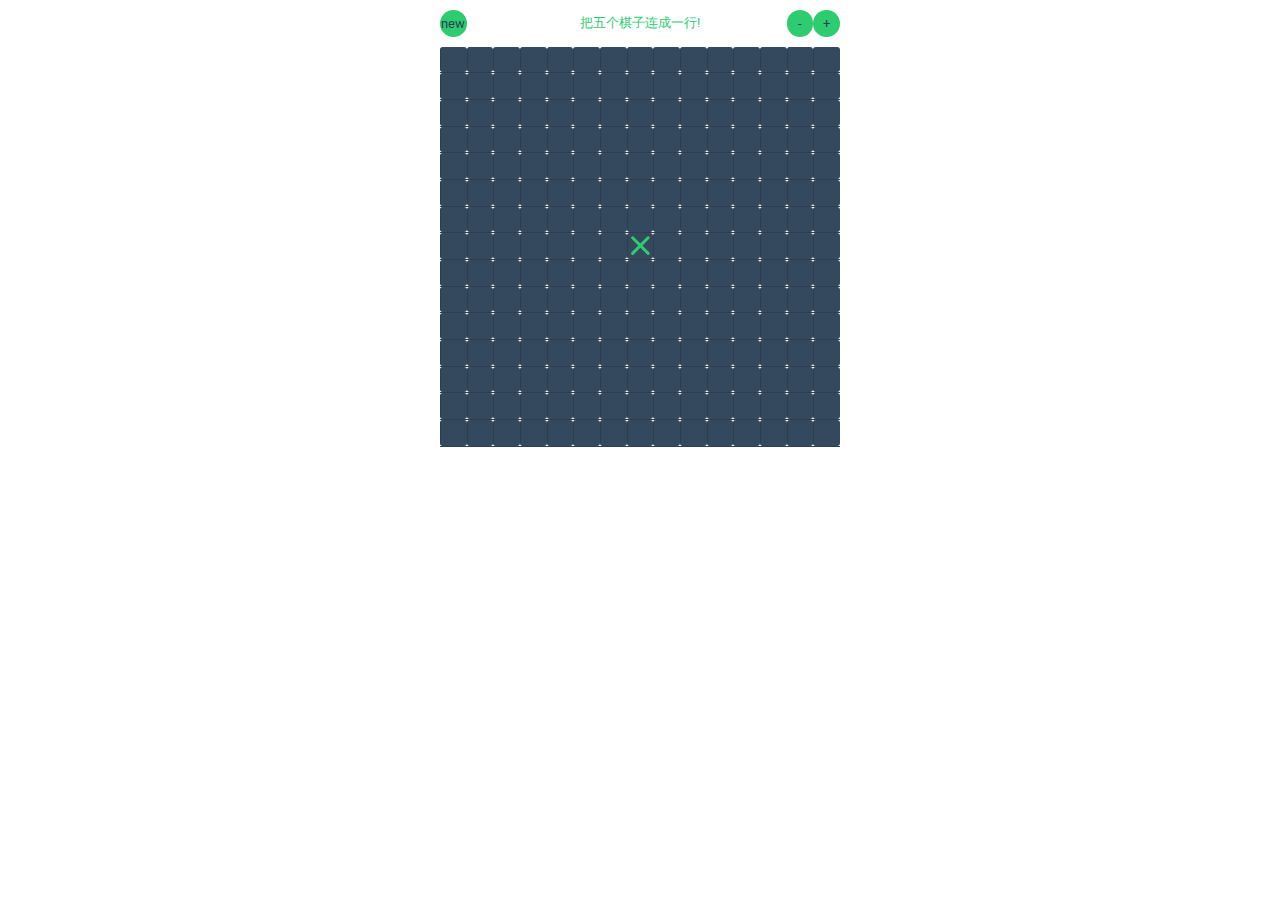
<file: wuziqi.html>
﻿<!doctype html>
<html>

<head>
  <meta charset="utf-8">
  <title>Mr.Zheng</title>
  <!--<script src="http://www.jq22.com/jquery/jquery-1.10.2.js"></script>-->
  <script src="js/jquery-1.11.3.min.js"></script>
  <style>
    @import url(http://fonts.googleapis.com/css?family=Roboto:700);
    body {
      margin: 0;
      padding: 0;
      background-color: #ffffff;
      min-width: 300px;
    }
    
    section {
      margin-top: 10px;
    }
    
    .board {
      margin: auto;
      margin-top: 10px;
      width: 400px;
      height: 400px;
    }
    
    .boardRow {
      width: 100%;
      height: 6.66667%;
      border-bottom: 1px solid #2c3e50;
      box-sizing: border-box;
    }
    
    .boardCol {
      width: 6.66667%;
      height: 100%;
      background-color: #34495e;
      float: left;
      border-radius: 3px;
      border-left: 1px solid #2c3e50;
      box-sizing: border-box;
    }
    
    .boardCellCross {
      margin: auto;
      margin-top: 0.65%;
      width: 3px;
      height: 98.7%;
      background-color: #2ecc71;
      -webkit-transform: rotate(-45deg);
      transform: rotate(-45deg);
      border-radius: 1.5px;
    }
    
    .boardCellCross:before {
      background-color: inherit;
      border-radius: inherit;
      height: inherit;
      width: inherit;
      position: absolute;
      content: "";
      -webkit-transform: rotate(90deg);
      transform: rotate(90deg);
    }
    
    .boardCellCircle {
      margin: 15%;
      width: 70%;
      height: 70%;
      border: 3px solid #e74c3c;
      border-radius: 50%;
      box-sizing: border-box;
    }
    
    .controls {
      width: 400px;
      height: 26.66667px;
      margin: auto;
    }
    
    .newGameCtrl,
    .sizeCtrl,
    .messages {
      position: relative;
      display: inline-block;
      height: 100%;
      width: 6.66667%;
    }
    
    .sizeCtrl,
    .messages {
      float: right;
    }
    
    .messages {
      width: 73.33333%;
      z-index: 0;
    }
    
    #check {
      display: none;
    }
    
    .newContainer {
      z-index: 10;
    }
    
    .newMain,
    .sizeScale,
    .messagesContainer {
      width: 100%;
      height: 100%;
      position: absolute;
      z-index: 50;
      display: table;
      text-align: center;
    }
    
    .newMain,
    .sizeScale {
      cursor: pointer;
      background-color: #2ecc71;
      border-radius: 50%;
    }
    
    .newMain:hover,
    .sizeScale:hover {
      background-color: #e74c3c;
    }
    
    .newMainText {
      font-family: "Roboto", sans-serif;
      font-size: 13px;
      color: #2c3e50;
      display: table-cell;
      vertical-align: middle;
    }
    
    .messagesContainer .newMainText {
      color: #2ecc71;
    }
    
    .messagesContainer .looseState {
      color: #e74c3c;
    }
    
    .newPlate {
      width: 100%;
      height: 100%;
      opacity: 0;
      -webkit-transition: all 0.2s ease-in;
      transition: all 0.2s ease-in;
      position: absolute;
      top: 0;
      right: 0;
      bottom: 0;
      left: 0;
      z-index: 5;
    }
    
    .newPlate:hover {
      background-color: #34495e;
    }
    
    .newPlate:nth-of-type(1) {
      -webkit-transition-delay: 0s;
      transition-delay: 0s;
    }
    
    .newPlate:nth-of-type(2) {
      -webkit-transition-delay: 0.3s;
      transition-delay: 0.3s;
    }
    
    #check:checked~.newMain+.newContainer .newPlate {
      opacity: 1;
    }
    
    #check:checked~.newMain+.newContainer .newPlate:nth-of-type(1) {
      left: 100%;
    }
    
    #check:checked~.newMain+.newContainer .newPlate:nth-of-type(2) {
      left: 200%;
    }
  </style>
</head>

<body>
  <section>
    <div class="controls">
      <div class="newGameCtrl">
        <input type="checkbox" id="check" />
        <label class="newMain" for="check">
        <div class="newMainText">new</div>
      </label>
        <div class="newContainer">
          <div class="newPlate">
            <div class="boardCellCircle" id="new-O"></div>
          </div>
          <div class="newPlate">
            <div class="boardCellCross" id="new-X"></div>
          </div>
        </div>
      </div>
      <div class="sizeCtrl">
        <div class="newMain">
          <div class="newMainText" id="scale-Up">+</div>
        </div>
      </div>
      <div class="sizeCtrl">
        <div class="newMain">
          <div class="newMainText" id="scale-Down">-</div>
        </div>
      </div>
      <div class="messages">
        <div class="messagesContainer">
          <div class="newMainText" id="message">把五个棋子连成一行!</div>
        </div>
      </div>
    </div>
    <div class="board">
      <div class="boardRow">
        <div class="boardCol">
          <div class="boardCell" id="0-0"></div>
        </div>
        <div class="boardCol">
          <div class="boardCell" id="0-1"></div>
        </div>
        <div class="boardCol">
          <div class="boardCell" id="0-2"></div>
        </div>
        <div class="boardCol">
          <div class="boardCell" id="0-3"></div>
        </div>
        <div class="boardCol">
          <div class="boardCell" id="0-4"></div>
        </div>
        <div class="boardCol">
          <div class="boardCell" id="0-5"></div>
        </div>
        <div class="boardCol">
          <div class="boardCell" id="0-6"></div>
        </div>
        <div class="boardCol">
          <div class="boardCell" id="0-7"></div>
        </div>
        <div class="boardCol">
          <div class="boardCell" id="0-8"></div>
        </div>
        <div class="boardCol">
          <div class="boardCell" id="0-9"></div>
        </div>
        <div class="boardCol">
          <div class="boardCell" id="0-10"></div>
        </div>
        <div class="boardCol">
          <div class="boardCell" id="0-11"></div>
        </div>
        <div class="boardCol">
          <div class="boardCell" id="0-12"></div>
        </div>
        <div class="boardCol">
          <div class="boardCell" id="0-13"></div>
        </div>
        <div class="boardCol">
          <div class="boardCell" id="0-14"></div>
        </div>
      </div>
      <div class="boardRow">
        <div class="boardCol">
          <div class="boardCell" id="1-0"></div>
        </div>
        <div class="boardCol">
          <div class="boardCell" id="1-1"></div>
        </div>
        <div class="boardCol">
          <div class="boardCell" id="1-2"></div>
        </div>
        <div class="boardCol">
          <div class="boardCell" id="1-3"></div>
        </div>
        <div class="boardCol">
          <div class="boardCell" id="1-4"></div>
        </div>
        <div class="boardCol">
          <div class="boardCell" id="1-5"></div>
        </div>
        <div class="boardCol">
          <div class="boardCell" id="1-6"></div>
        </div>
        <div class="boardCol">
          <div class="boardCell" id="1-7"></div>
        </div>
        <div class="boardCol">
          <div class="boardCell" id="1-8"></div>
        </div>
        <div class="boardCol">
          <div class="boardCell" id="1-9"></div>
        </div>
        <div class="boardCol">
          <div class="boardCell" id="1-10"></div>
        </div>
        <div class="boardCol">
          <div class="boardCell" id="1-11"></div>
        </div>
        <div class="boardCol">
          <div class="boardCell" id="1-12"></div>
        </div>
        <div class="boardCol">
          <div class="boardCell" id="1-13"></div>
        </div>
        <div class="boardCol">
          <div class="boardCell" id="1-14"></div>
        </div>
      </div>
      <div class="boardRow">
        <div class="boardCol">
          <div class="boardCell" id="2-0"></div>
        </div>
        <div class="boardCol">
          <div class="boardCell" id="2-1"></div>
        </div>
        <div class="boardCol">
          <div class="boardCell" id="2-2"></div>
        </div>
        <div class="boardCol">
          <div class="boardCell" id="2-3"></div>
        </div>
        <div class="boardCol">
          <div class="boardCell" id="2-4"></div>
        </div>
        <div class="boardCol">
          <div class="boardCell" id="2-5"></div>
        </div>
        <div class="boardCol">
          <div class="boardCell" id="2-6"></div>
        </div>
        <div class="boardCol">
          <div class="boardCell" id="2-7"></div>
        </div>
        <div class="boardCol">
          <div class="boardCell" id="2-8"></div>
        </div>
        <div class="boardCol">
          <div class="boardCell" id="2-9"></div>
        </div>
        <div class="boardCol">
          <div class="boardCell" id="2-10"></div>
        </div>
        <div class="boardCol">
          <div class="boardCell" id="2-11"></div>
        </div>
        <div class="boardCol">
          <div class="boardCell" id="2-12"></div>
        </div>
        <div class="boardCol">
          <div class="boardCell" id="2-13"></div>
        </div>
        <div class="boardCol">
          <div class="boardCell" id="2-14"></div>
        </div>
      </div>
      <div class="boardRow">
        <div class="boardCol">
          <div class="boardCell" id="3-0"></div>
        </div>
        <div class="boardCol">
          <div class="boardCell" id="3-1"></div>
        </div>
        <div class="boardCol">
          <div class="boardCell" id="3-2"></div>
        </div>
        <div class="boardCol">
          <div class="boardCell" id="3-3"></div>
        </div>
        <div class="boardCol">
          <div class="boardCell" id="3-4"></div>
        </div>
        <div class="boardCol">
          <div class="boardCell" id="3-5"></div>
        </div>
        <div class="boardCol">
          <div class="boardCell" id="3-6"></div>
        </div>
        <div class="boardCol">
          <div class="boardCell" id="3-7"></div>
        </div>
        <div class="boardCol">
          <div class="boardCell" id="3-8"></div>
        </div>
        <div class="boardCol">
          <div class="boardCell" id="3-9"></div>
        </div>
        <div class="boardCol">
          <div class="boardCell" id="3-10"></div>
        </div>
        <div class="boardCol">
          <div class="boardCell" id="3-11"></div>
        </div>
        <div class="boardCol">
          <div class="boardCell" id="3-12"></div>
        </div>
        <div class="boardCol">
          <div class="boardCell" id="3-13"></div>
        </div>
        <div class="boardCol">
          <div class="boardCell" id="3-14"></div>
        </div>
      </div>
      <div class="boardRow">
        <div class="boardCol">
          <div class="boardCell" id="4-0"></div>
        </div>
        <div class="boardCol">
          <div class="boardCell" id="4-1"></div>
        </div>
        <div class="boardCol">
          <div class="boardCell" id="4-2"></div>
        </div>
        <div class="boardCol">
          <div class="boardCell" id="4-3"></div>
        </div>
        <div class="boardCol">
          <div class="boardCell" id="4-4"></div>
        </div>
        <div class="boardCol">
          <div class="boardCell" id="4-5"></div>
        </div>
        <div class="boardCol">
          <div class="boardCell" id="4-6"></div>
        </div>
        <div class="boardCol">
          <div class="boardCell" id="4-7"></div>
        </div>
        <div class="boardCol">
          <div class="boardCell" id="4-8"></div>
        </div>
        <div class="boardCol">
          <div class="boardCell" id="4-9"></div>
        </div>
        <div class="boardCol">
          <div class="boardCell" id="4-10"></div>
        </div>
        <div class="boardCol">
          <div class="boardCell" id="4-11"></div>
        </div>
        <div class="boardCol">
          <div class="boardCell" id="4-12"></div>
        </div>
        <div class="boardCol">
          <div class="boardCell" id="4-13"></div>
        </div>
        <div class="boardCol">
          <div class="boardCell" id="4-14"></div>
        </div>
      </div>
      <div class="boardRow">
        <div class="boardCol">
          <div class="boardCell" id="5-0"></div>
        </div>
        <div class="boardCol">
          <div class="boardCell" id="5-1"></div>
        </div>
        <div class="boardCol">
          <div class="boardCell" id="5-2"></div>
        </div>
        <div class="boardCol">
          <div class="boardCell" id="5-3"></div>
        </div>
        <div class="boardCol">
          <div class="boardCell" id="5-4"></div>
        </div>
        <div class="boardCol">
          <div class="boardCell" id="5-5"></div>
        </div>
        <div class="boardCol">
          <div class="boardCell" id="5-6"></div>
        </div>
        <div class="boardCol">
          <div class="boardCell" id="5-7"></div>
        </div>
        <div class="boardCol">
          <div class="boardCell" id="5-8"></div>
        </div>
        <div class="boardCol">
          <div class="boardCell" id="5-9"></div>
        </div>
        <div class="boardCol">
          <div class="boardCell" id="5-10"></div>
        </div>
        <div class="boardCol">
          <div class="boardCell" id="5-11"></div>
        </div>
        <div class="boardCol">
          <div class="boardCell" id="5-12"></div>
        </div>
        <div class="boardCol">
          <div class="boardCell" id="5-13"></div>
        </div>
        <div class="boardCol">
          <div class="boardCell" id="5-14"></div>
        </div>
      </div>
      <div class="boardRow">
        <div class="boardCol">
          <div class="boardCell" id="6-0"></div>
        </div>
        <div class="boardCol">
          <div class="boardCell" id="6-1"></div>
        </div>
        <div class="boardCol">
          <div class="boardCell" id="6-2"></div>
        </div>
        <div class="boardCol">
          <div class="boardCell" id="6-3"></div>
        </div>
        <div class="boardCol">
          <div class="boardCell" id="6-4"></div>
        </div>
        <div class="boardCol">
          <div class="boardCell" id="6-5"></div>
        </div>
        <div class="boardCol">
          <div class="boardCell" id="6-6"></div>
        </div>
        <div class="boardCol">
          <div class="boardCell" id="6-7"></div>
        </div>
        <div class="boardCol">
          <div class="boardCell" id="6-8"></div>
        </div>
        <div class="boardCol">
          <div class="boardCell" id="6-9"></div>
        </div>
        <div class="boardCol">
          <div class="boardCell" id="6-10"></div>
        </div>
        <div class="boardCol">
          <div class="boardCell" id="6-11"></div>
        </div>
        <div class="boardCol">
          <div class="boardCell" id="6-12"></div>
        </div>
        <div class="boardCol">
          <div class="boardCell" id="6-13"></div>
        </div>
        <div class="boardCol">
          <div class="boardCell" id="6-14"></div>
        </div>
      </div>
      <div class="boardRow">
        <div class="boardCol">
          <div class="boardCell" id="7-0"></div>
        </div>
        <div class="boardCol">
          <div class="boardCell" id="7-1"></div>
        </div>
        <div class="boardCol">
          <div class="boardCell" id="7-2"></div>
        </div>
        <div class="boardCol">
          <div class="boardCell" id="7-3"></div>
        </div>
        <div class="boardCol">
          <div class="boardCell" id="7-4"></div>
        </div>
        <div class="boardCol">
          <div class="boardCell" id="7-5"></div>
        </div>
        <div class="boardCol">
          <div class="boardCell" id="7-6"></div>
        </div>
        <div class="boardCol">
          <div class="boardCell" id="7-7"></div>
        </div>
        <div class="boardCol">
          <div class="boardCell" id="7-8"></div>
        </div>
        <div class="boardCol">
          <div class="boardCell" id="7-9"></div>
        </div>
        <div class="boardCol">
          <div class="boardCell" id="7-10"></div>
        </div>
        <div class="boardCol">
          <div class="boardCell" id="7-11"></div>
        </div>
        <div class="boardCol">
          <div class="boardCell" id="7-12"></div>
        </div>
        <div class="boardCol">
          <div class="boardCell" id="7-13"></div>
        </div>
        <div class="boardCol">
          <div class="boardCell" id="7-14"></div>
        </div>
      </div>
      <div class="boardRow">
        <div class="boardCol">
          <div class="boardCell" id="8-0"></div>
        </div>
        <div class="boardCol">
          <div class="boardCell" id="8-1"></div>
        </div>
        <div class="boardCol">
          <div class="boardCell" id="8-2"></div>
        </div>
        <div class="boardCol">
          <div class="boardCell" id="8-3"></div>
        </div>
        <div class="boardCol">
          <div class="boardCell" id="8-4"></div>
        </div>
        <div class="boardCol">
          <div class="boardCell" id="8-5"></div>
        </div>
        <div class="boardCol">
          <div class="boardCell" id="8-6"></div>
        </div>
        <div class="boardCol">
          <div class="boardCell" id="8-7"></div>
        </div>
        <div class="boardCol">
          <div class="boardCell" id="8-8"></div>
        </div>
        <div class="boardCol">
          <div class="boardCell" id="8-9"></div>
        </div>
        <div class="boardCol">
          <div class="boardCell" id="8-10"></div>
        </div>
        <div class="boardCol">
          <div class="boardCell" id="8-11"></div>
        </div>
        <div class="boardCol">
          <div class="boardCell" id="8-12"></div>
        </div>
        <div class="boardCol">
          <div class="boardCell" id="8-13"></div>
        </div>
        <div class="boardCol">
          <div class="boardCell" id="8-14"></div>
        </div>
      </div>
      <div class="boardRow">
        <div class="boardCol">
          <div class="boardCell" id="9-0"></div>
        </div>
        <div class="boardCol">
          <div class="boardCell" id="9-1"></div>
        </div>
        <div class="boardCol">
          <div class="boardCell" id="9-2"></div>
        </div>
        <div class="boardCol">
          <div class="boardCell" id="9-3"></div>
        </div>
        <div class="boardCol">
          <div class="boardCell" id="9-4"></div>
        </div>
        <div class="boardCol">
          <div class="boardCell" id="9-5"></div>
        </div>
        <div class="boardCol">
          <div class="boardCell" id="9-6"></div>
        </div>
        <div class="boardCol">
          <div class="boardCell" id="9-7"></div>
        </div>
        <div class="boardCol">
          <div class="boardCell" id="9-8"></div>
        </div>
        <div class="boardCol">
          <div class="boardCell" id="9-9"></div>
        </div>
        <div class="boardCol">
          <div class="boardCell" id="9-10"></div>
        </div>
        <div class="boardCol">
          <div class="boardCell" id="9-11"></div>
        </div>
        <div class="boardCol">
          <div class="boardCell" id="9-12"></div>
        </div>
        <div class="boardCol">
          <div class="boardCell" id="9-13"></div>
        </div>
        <div class="boardCol">
          <div class="boardCell" id="9-14"></div>
        </div>
      </div>
      <div class="boardRow">
        <div class="boardCol">
          <div class="boardCell" id="10-0"></div>
        </div>
        <div class="boardCol">
          <div class="boardCell" id="10-1"></div>
        </div>
        <div class="boardCol">
          <div class="boardCell" id="10-2"></div>
        </div>
        <div class="boardCol">
          <div class="boardCell" id="10-3"></div>
        </div>
        <div class="boardCol">
          <div class="boardCell" id="10-4"></div>
        </div>
        <div class="boardCol">
          <div class="boardCell" id="10-5"></div>
        </div>
        <div class="boardCol">
          <div class="boardCell" id="10-6"></div>
        </div>
        <div class="boardCol">
          <div class="boardCell" id="10-7"></div>
        </div>
        <div class="boardCol">
          <div class="boardCell" id="10-8"></div>
        </div>
        <div class="boardCol">
          <div class="boardCell" id="10-9"></div>
        </div>
        <div class="boardCol">
          <div class="boardCell" id="10-10"></div>
        </div>
        <div class="boardCol">
          <div class="boardCell" id="10-11"></div>
        </div>
        <div class="boardCol">
          <div class="boardCell" id="10-12"></div>
        </div>
        <div class="boardCol">
          <div class="boardCell" id="10-13"></div>
        </div>
        <div class="boardCol">
          <div class="boardCell" id="10-14"></div>
        </div>
      </div>
      <div class="boardRow">
        <div class="boardCol">
          <div class="boardCell" id="11-0"></div>
        </div>
        <div class="boardCol">
          <div class="boardCell" id="11-1"></div>
        </div>
        <div class="boardCol">
          <div class="boardCell" id="11-2"></div>
        </div>
        <div class="boardCol">
          <div class="boardCell" id="11-3"></div>
        </div>
        <div class="boardCol">
          <div class="boardCell" id="11-4"></div>
        </div>
        <div class="boardCol">
          <div class="boardCell" id="11-5"></div>
        </div>
        <div class="boardCol">
          <div class="boardCell" id="11-6"></div>
        </div>
        <div class="boardCol">
          <div class="boardCell" id="11-7"></div>
        </div>
        <div class="boardCol">
          <div class="boardCell" id="11-8"></div>
        </div>
        <div class="boardCol">
          <div class="boardCell" id="11-9"></div>
        </div>
        <div class="boardCol">
          <div class="boardCell" id="11-10"></div>
        </div>
        <div class="boardCol">
          <div class="boardCell" id="11-11"></div>
        </div>
        <div class="boardCol">
          <div class="boardCell" id="11-12"></div>
        </div>
        <div class="boardCol">
          <div class="boardCell" id="11-13"></div>
        </div>
        <div class="boardCol">
          <div class="boardCell" id="11-14"></div>
        </div>
      </div>
      <div class="boardRow">
        <div class="boardCol">
          <div class="boardCell" id="12-0"></div>
        </div>
        <div class="boardCol">
          <div class="boardCell" id="12-1"></div>
        </div>
        <div class="boardCol">
          <div class="boardCell" id="12-2"></div>
        </div>
        <div class="boardCol">
          <div class="boardCell" id="12-3"></div>
        </div>
        <div class="boardCol">
          <div class="boardCell" id="12-4"></div>
        </div>
        <div class="boardCol">
          <div class="boardCell" id="12-5"></div>
        </div>
        <div class="boardCol">
          <div class="boardCell" id="12-6"></div>
        </div>
        <div class="boardCol">
          <div class="boardCell" id="12-7"></div>
        </div>
        <div class="boardCol">
          <div class="boardCell" id="12-8"></div>
        </div>
        <div class="boardCol">
          <div class="boardCell" id="12-9"></div>
        </div>
        <div class="boardCol">
          <div class="boardCell" id="12-10"></div>
        </div>
        <div class="boardCol">
          <div class="boardCell" id="12-11"></div>
        </div>
        <div class="boardCol">
          <div class="boardCell" id="12-12"></div>
        </div>
        <div class="boardCol">
          <div class="boardCell" id="12-13"></div>
        </div>
        <div class="boardCol">
          <div class="boardCell" id="12-14"></div>
        </div>
      </div>
      <div class="boardRow">
        <div class="boardCol">
          <div class="boardCell" id="13-0"></div>
        </div>
        <div class="boardCol">
          <div class="boardCell" id="13-1"></div>
        </div>
        <div class="boardCol">
          <div class="boardCell" id="13-2"></div>
        </div>
        <div class="boardCol">
          <div class="boardCell" id="13-3"></div>
        </div>
        <div class="boardCol">
          <div class="boardCell" id="13-4"></div>
        </div>
        <div class="boardCol">
          <div class="boardCell" id="13-5"></div>
        </div>
        <div class="boardCol">
          <div class="boardCell" id="13-6"></div>
        </div>
        <div class="boardCol">
          <div class="boardCell" id="13-7"></div>
        </div>
        <div class="boardCol">
          <div class="boardCell" id="13-8"></div>
        </div>
        <div class="boardCol">
          <div class="boardCell" id="13-9"></div>
        </div>
        <div class="boardCol">
          <div class="boardCell" id="13-10"></div>
        </div>
        <div class="boardCol">
          <div class="boardCell" id="13-11"></div>
        </div>
        <div class="boardCol">
          <div class="boardCell" id="13-12"></div>
        </div>
        <div class="boardCol">
          <div class="boardCell" id="13-13"></div>
        </div>
        <div class="boardCol">
          <div class="boardCell" id="13-14"></div>
        </div>
      </div>
      <div class="boardRow">
        <div class="boardCol">
          <div class="boardCell" id="14-0"></div>
        </div>
        <div class="boardCol">
          <div class="boardCell" id="14-1"></div>
        </div>
        <div class="boardCol">
          <div class="boardCell" id="14-2"></div>
        </div>
        <div class="boardCol">
          <div class="boardCell" id="14-3"></div>
        </div>
        <div class="boardCol">
          <div class="boardCell" id="14-4"></div>
        </div>
        <div class="boardCol">
          <div class="boardCell" id="14-5"></div>
        </div>
        <div class="boardCol">
          <div class="boardCell" id="14-6"></div>
        </div>
        <div class="boardCol">
          <div class="boardCell" id="14-7"></div>
        </div>
        <div class="boardCol">
          <div class="boardCell" id="14-8"></div>
        </div>
        <div class="boardCol">
          <div class="boardCell" id="14-9"></div>
        </div>
        <div class="boardCol">
          <div class="boardCell" id="14-10"></div>
        </div>
        <div class="boardCol">
          <div class="boardCell" id="14-11"></div>
        </div>
        <div class="boardCol">
          <div class="boardCell" id="14-12"></div>
        </div>
        <div class="boardCol">
          <div class="boardCell" id="14-13"></div>
        </div>
        <div class="boardCol">
          <div class="boardCell" id="14-14"></div>
        </div>
      </div>
    </div>
  </section>
  <script>
    /**
     * browserify, combines 3 modules
     */
    (function e(t, n, r) {
      function s(o, u) {
        if (!n[o]) {
          if (!t[o]) {
            var a = typeof require == "function" && require;
            if (!u && a) return a(o, !0);
            if (i) return i(o, !0);
            var f = new Error("Cannot find module '" + o + "'");
            throw f.code = "MODULE_NOT_FOUND", f
          }
          var l = n[o] = {
            exports: {}
          };
          t[o][0].call(l.exports, function (e) {
            var n = t[o][1][e];
            return s(n ? n : e)
          }, l, l.exports, e, t, n, r)
        }
        return n[o].exports
      }
      var i = typeof require == "function" && require;
      for (var o = 0; o < r.length; o++) s(r[o]);
      return s
    })({
      /**
       * browserify ends, modules:
       */
      1: [function (require, module, exports) {

        module.exports = function () {
          var win = [
            [1, 1, 1, 1, 1]
          ];
          var unCovered4 = [
            [0, 1, 1, 1, 1, 0]
          ];
          var unCovered3 = [
            [0, 1, 1, 1, 0, 0],
            [0, 0, 1, 1, 1, 0],
            [0, 1, 0, 1, 1, 0],
            [0, 1, 1, 0, 1, 0]
          ];
          var unCovered2 = [
            [0, 0, 1, 1, 0, 0],
            [0, 1, 0, 1, 0, 0],
            [0, 0, 1, 0, 1, 0],
            [0, 1, 1, 0, 0, 0],
            [0, 0, 0, 1, 1, 0],
            [0, 1, 0, 0, 1, 0]
          ];
          var covered4 = [
            [-1, 1, 0, 1, 1, 1],
            [-1, 1, 1, 0, 1, 1],
            [-1, 1, 1, 1, 0, 1],
            [-1, 1, 1, 1, 1, 0],
            [0, 1, 1, 1, 1, -1],
            [1, 0, 1, 1, 1, -1],
            [1, 1, 0, 1, 1, -1],
            [1, 1, 1, 0, 1, -1]
          ];
          var covered3 = [
            [-1, 1, 1, 1, 0, 0],
            [-1, 1, 1, 0, 1, 0],
            [-1, 1, 0, 1, 1, 0],
            [0, 0, 1, 1, 1, -1],
            [0, 1, 0, 1, 1, -1],
            [0, 1, 1, 0, 1, -1],
            [-1, 1, 0, 1, 0, 1, -1],
            [-1, 0, 1, 1, 1, 0, -1],
            [-1, 1, 1, 0, 0, 1, -1],
            [-1, 1, 0, 0, 1, 1, -1]
          ];

          (function () { //add same combinations for another player
            var allCombos = [win, unCovered4, unCovered3, unCovered2, covered4, covered3];
            for (var k = 0; k < allCombos.length; k++) {
              var temp = [];
              for (var j = 0; j < allCombos[k].length; j++) {
                var tmp = [];
                for (var i = 0; i < allCombos[k][j].length; i++)
                  tmp[i] = -allCombos[k][j][i];
                temp.push(tmp);
              }
              for (var m = 0; m < temp.length; m++) {
                allCombos[k].push(temp[m]);
              }
            }
          }());

          var valueCombo = function (w, u2, u3, u4, c3, c4) {
            if (w > 0) return 1000000000;
            if (u4 > 0) return 100000000;
            if (c4 > 1) return 10000000;
            if (u3 > 0 && c4 > 0) return 1000000;
            if (u3 > 1) return 100000;

            if (u3 == 1) {
              if (u2 == 3) return 40000;
              if (u2 == 2) return 38000;
              if (u2 == 1) return 35000;
              return 3450;
            }

            if (c4 == 1) {
              if (u2 == 3) return 4500;
              if (u2 == 2) return 4200;
              if (u2 == 1) return 4100;
              return 4050;
            }

            if (c3 == 1) {
              if (u2 == 3) return 3400;
              if (u2 == 2) return 3300;
              if (u2 == 1) return 3100;
            }

            if (c3 == 2) {
              if (u2 == 2) return 3000;
              if (u2 == 1) return 2900;
            }

            if (c3 == 3) {
              if (u2 == 1) return 2800;
            }

            if (u2 == 4) return 2700;
            if (u2 == 3) return 2500;
            if (u2 == 2) return 2000;
            if (u2 == 1) return 1000;
            return 0;
          };

          var findArray = function (arr, inArr) {
            var fCount = arr.length;
            var sCount = inArr.length;
            var k;
            for (var i = 0; i <= fCount - sCount; i++) {
              k = 0;
              for (var j = 0; j < sCount; j++) {
                if (arr[i + j] == inArr[j]) k++;
                else break;
              }
              if (k == sCount) return true;
            }
            return false;
          };

          var isAnyInArrays = function (combos, arr) {
            for (var i = 0; i < combos.length; i++) {
              if (findArray(arr, combos[i])) return true;
            }
            return false;
          };

          var combinations = {};
          combinations.winValue = 1000000000;
          combinations.valuePosition = function (arr1, arr2, arr3, arr4) { // 4 directions
            var w = 0,
              u2 = 0,
              u3 = 0,
              u4 = 0,
              c3 = 0,
              c4 = 0;
            var allArr = [arr1, arr2, arr3, arr4];
            for (var i = 0; i < allArr.length; i++) {
              if (isAnyInArrays(win, allArr[i])) {
                w++;
                continue;
              }
              if (isAnyInArrays(covered4, allArr[i])) {
                c4++;
                continue;
              }
              if (isAnyInArrays(covered3, allArr[i])) {
                c3++;
                continue;
              }
              if (isAnyInArrays(unCovered4, allArr[i])) {
                u4++;
                continue;
              }
              if (isAnyInArrays(unCovered3, allArr[i])) {
                u3++;
                continue;
              }
              if (isAnyInArrays(unCovered2, allArr[i])) {
                u2++;
              }
            }
            return valueCombo(w, u2, u3, u4, c3, c4);
          };
          return combinations;
        };
      }, {}],
      2: [function (require, module, exports) {
        Array.matrix = function (m, n, initial) {
          var a, i, j, mat = [];
          for (i = 0; i < m; i++) {
            a = [];
            for (j = 0; j < n; j++) {
              a[j] = initial;
            }
            mat[i] = a;
          }
          return mat;
        };

        var initCombinations = require('./combinations');

        module.exports = function (player) {
          var gameSize = 5; // 5 in line
          var ring = 1; // ring size around current cells
          var win = false;
          var cellsCount = 15;
          var curState = Array.matrix(15, 15, 0);
          var complexity = 1;
          var maxPlayer = player || -1; // X = 1, O = -1
          var combinations = initCombinations();
          if (maxPlayer === -1) curState[7][7] = 1;

          var checkWin = function () {
            for (var i = 0; i < cellsCount; i++) {
              for (var j = 0; j < cellsCount; j++) {
                if (curState[i][j] == 0) continue;
                var playerVal = combinations.valuePosition(
                  getCombo(curState, curState[i][j], i, j, 1, 0),
                  getCombo(curState, curState[i][j], i, j, 0, 1),
                  getCombo(curState, curState[i][j], i, j, 1, 1),
                  getCombo(curState, curState[i][j], i, j, 1, -1)
                );
                if (playerVal === combinations.winValue) {
                  win = true;
                }
              }
            }
          };

          var miniMax = function minimax(node, depth, player, parent) {
            if (depth == 0) return heuristic(node, parent);
            var alpha = Number.MIN_VALUE;
            var childs = getChilds(node, player);
            for (var i = 0; i < childs.length; i++) {
              alpha = Math.max(alpha, -minimax(childs[i], depth - 1, -player, node));
            }
            return alpha;
          };

          var isAllSatisfy = function (candidates, pointX, pointY) {
            var counter = 0;
            for (var i = 0; i < candidates.length; i++) {
              if (pointX != candidates[i][0] || pointY != candidates[i][1]) counter++;
            }
            return counter == candidates.length;
          };

          var getChilds = function (parent, player) {
            var children = [];
            var candidates = [];
            for (var i = 0; i < cellsCount; i++) {
              for (var j = 0; j < cellsCount; j++) {
                if (parent[i][j] != 0) {
                  for (var k = i - ring; k <= i + ring; k++) {
                    for (var l = j - ring; l <= j + ring; l++) {
                      if (k >= 0 && l >= 0 && k < cellsCount && l < cellsCount) {
                        if (parent[k][l] == 0) {
                          var curPoint = [k, l];
                          var flag = isAllSatisfy(candidates, curPoint[0], curPoint[1]);
                          if (flag) candidates.push(curPoint);
                        }
                      }
                    }
                  }
                }
              }
            }
            for (var f = 0; f < candidates.length; f++) {
              var tmp = Array.matrix(cellsCount, cellsCount, 0);
              for (var m = 0; m < cellsCount; m++) {
                for (var n = 0; n < cellsCount; n++) {
                  tmp[m][n] = parent[m][n];
                }
              }
              tmp[candidates[f][0]][candidates[f][1]] = -player;
              children.push(tmp);
            }
            return children;
          };

          var getCombo = function (node, curPlayer, i, j, dx, dy) {
            var combo = [curPlayer];
            for (var m = 1; m < gameSize; m++) {
              var nextX1 = i - dx * m;
              var nextY1 = j - dy * m;
              if (nextX1 >= cellsCount || nextY1 >= cellsCount || nextX1 < 0 || nextY1 < 0) break;
              var next1 = node[nextX1][nextY1];
              if (node[nextX1][nextY1] == -curPlayer) {
                combo.unshift(next1);
                break;
              }
              combo.unshift(next1);
            }
            for (var k = 1; k < gameSize; k++) {
              var nextX = i + dx * k;
              var nextY = j + dy * k;
              if (nextX >= cellsCount || nextY >= cellsCount || nextX < 0 || nextY < 0) break;
              var next = node[nextX][nextY];
              if (next == -curPlayer) {
                combo.push(next);
                break;
              }
              combo.push(next);
            }
            return combo;
          };

          var heuristic = function (newNode, oldNode) {
            for (var i = 0; i < cellsCount; i++) {
              for (var j = 0; j < cellsCount; j++) {
                if (newNode[i][j] != oldNode[i][j]) {
                  var curCell = newNode[i][j];
                  var playerVal = combinations.valuePosition(
                    getCombo(newNode, curCell, i, j, 1, 0),
                    getCombo(newNode, curCell, i, j, 0, 1),
                    getCombo(newNode, curCell, i, j, 1, 1),
                    getCombo(newNode, curCell, i, j, 1, -1)
                  );
                  newNode[i][j] = -curCell;
                  var oppositeVal = combinations.valuePosition(
                    getCombo(newNode, -curCell, i, j, 1, 0),
                    getCombo(newNode, -curCell, i, j, 0, 1),
                    getCombo(newNode, -curCell, i, j, 1, 1),
                    getCombo(newNode, -curCell, i, j, 1, -1)
                  );
                  newNode[i][j] = -curCell;
                  return 2 * playerVal + oppositeVal;
                }
              }
            }
            return 0;
          };

          var getLogic = {};
          getLogic.winState = "";
          getLogic.makeAnswer = function (x, y) {
            var that = this;
            curState[x][y] = maxPlayer;
            checkWin();
            if (win) {
              that.winState = "我好喜欢你! ";
              return "";
            }
            var answ = [-1, -1];
            var c = getChilds(curState, maxPlayer);
            var maxChild = -1;
            var maxValue = Number.MIN_VALUE;
            for (var k = 0; k < c.length; k++) {
              var curValue = miniMax(c[k], 0, -maxPlayer, curState);
              if (complexity > 1) {
                //var curValue2 = miniMax(c[k], complexity - 1, -maxPlayer, curState);
                //use it for more complex game!
              }
              if (maxValue < curValue) {
                maxValue = curValue;
                maxChild = k;
              }
            }
            for (var i = 0; i < cellsCount; i++) {
              for (var j = 0; j < cellsCount; j++) {
                if (c[maxChild][i][j] != curState[i][j]) {
                  answ[0] = i;
                  answ[1] = j;
                  curState[answ[0]][answ[1]] = -maxPlayer;
                  checkWin();
                  if (win) {
                    that.winState = "你输了!";
                  }
                  return answ;
                }
              }
            }
            return answ;
          };
          return getLogic;
        };
      }, {
        "./combinations": 1
      }],
      3: [function (require, module, exports) {
        $(document).ready(function () {
          var initLogic = require('./gomoku/logic');
          var logic = initLogic();

          $("#7-7").addClass("boardCellCross");
          var currValue = -1; // player - O, computer - X
          var gameOver = false;

          $('div.boardCol').mousedown(handleMouseDown);

          function handleMouseDown(e) {
            if (gameOver) return "";
            var cell = $(this);
            if (cell.children().hasClass("boardCellCircle")) return "";
            if (cell.children().hasClass("boardCellCross")) return "";
            var indexes = (cell.children().attr('id')).split("-");
            var answer = logic.makeAnswer(indexes[0], indexes[1]);
            if (answer !== "") {
              var getedId = '#' + answer[0] + '-' + answer[1];
              $(getedId).addClass(deserve());
            } else currValue *= -1;
            cell.children().addClass(deserve());

            function deserve() {
              currValue *= -1;
              if (currValue === 1) {
                return "boardCellCross";
              }
              return "boardCellCircle";
            }
            if (logic.winState !== "") {
              var message = $("#message");
              message.text(logic.winState);
              gameOver = true;
              message.removeClass("looseState");
              if (logic.winState === "you lost") {
                message.addClass("looseState");
              }
            }
          }

          $("#scale-Up").click(handleScale);
          $("#scale-Down").click(handleScale);

          function handleScale(e) {
            var value = 100;
            var minValue = 300;
            var delta = $(this).attr('id').split("-")[1];
            var board = $(".board");
            var controls = $(".controls");
            if (delta === "Up") {
              board.width(board.width() + value);
              board.height(board.height() + value);
              controls.width(controls.width() + value);
              controls.height(controls.height() + value / 15);
            }
            if (delta === "Down" && board.width() > minValue) {
              board.width(board.width() - value);
              board.height(board.height() - value);
              controls.width(controls.width() - value);
              controls.height(controls.height() - value / 15);
            }
          }

          $("#new-O").parent().click(handleNewGame);
          $("#new-X").parent().click(handleNewGame);

          function handleNewGame(e) {
            var index = ($(this).children().attr('id')).split("-")[1];
            $(".boardCell").removeClass("boardCellCross boardCellCircle");
            gameOver = false;
            $("#message").text("");
            if (index === "O") {
              logic = initLogic();
              $("#7-7").addClass("boardCellCross");
              currValue = -1;
            }
            if (index === "X") {
              logic = initLogic(1);
              currValue = 1;
            }
            $("#check").prop('checked', false);
          }
        });
      }, {
        "./gomoku/logic": 2
      }]
    }, {}, [3])
  </script>
</body>

</html>
</file>
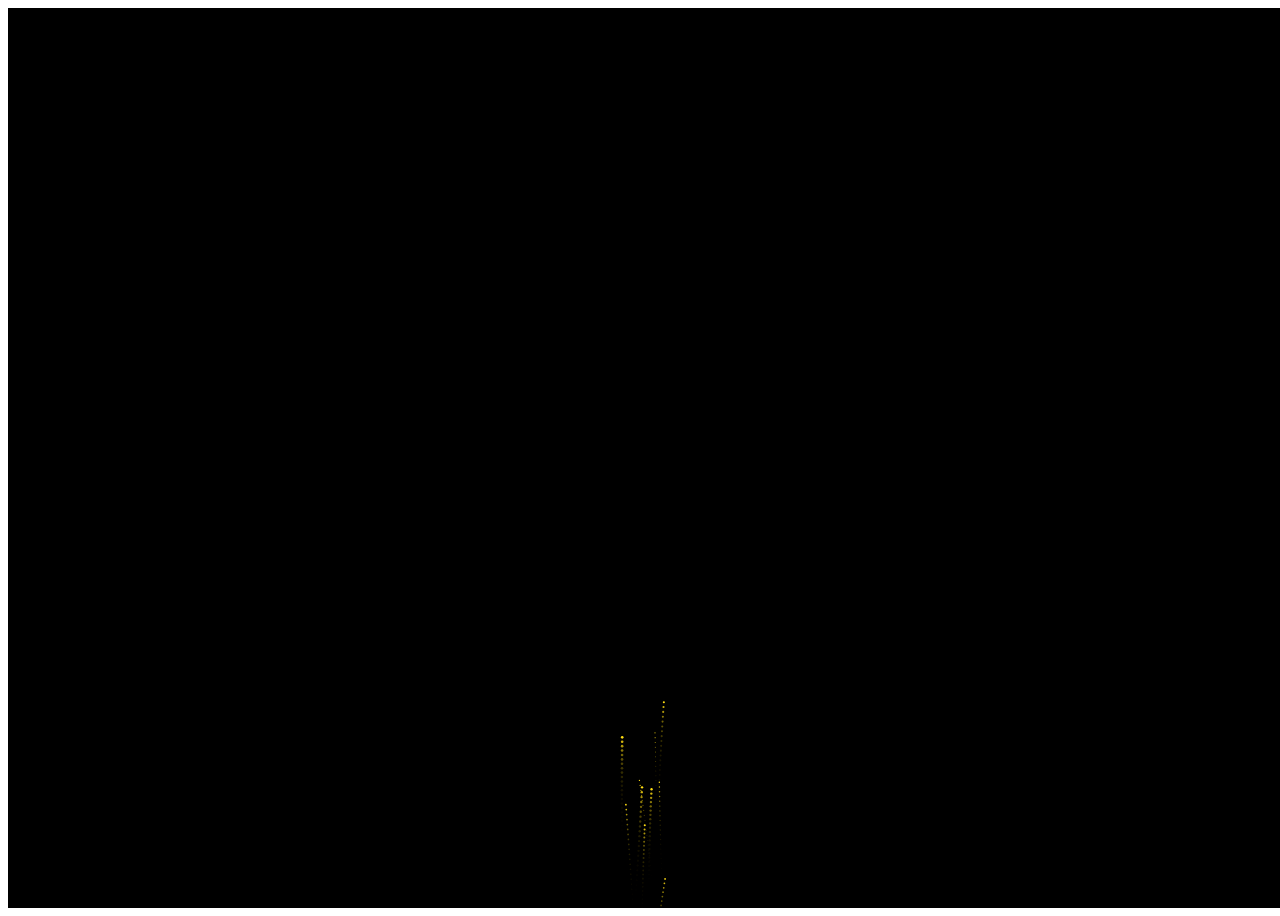
<file: yanhua.html>
<!doctype html>
<html>
<head>
    <meta charset="utf-8">
    <title>Mr.Zheng</title>
    <!--<script src="http://www.jq22.com/jquery/jquery-1.10.2.js"></script>-->
    <script src="js/jquery-1.11.3.min.js"></script>
    <style>
        body: {
            padding: 0;
        }
        
        canvas {
            display: block;
        }
    </style>
</head>

<body>
    <canvas id="canvas"></canvas>
    <script>
        $(function() {
            var canvas = $('#canvas')[0];
            canvas.width = $(window).width();
            canvas.height = $(window).height();
            var ctx = canvas.getContext('2d');

            // init
            ctx.fillStyle = '#000';
            ctx.fillRect(0, 0, canvas.width, canvas.height);
            // objects
            var listFire = [];
            var listFirework = [];
            var fireNumber = 10;
            var center = {
                x: canvas.width / 2,
                y: canvas.height / 2
            };
            var range = 100;
            for (var i = 0; i < fireNumber; i++) {
                var fire = {
                    x: Math.random() * range / 2 - range / 4 + center.x,
                    y: Math.random() * range * 2 + canvas.height,
                    size: Math.random() + 0.5,
                    fill: '#fd1',
                    vx: Math.random() - 0.5,
                    vy: -(Math.random() + 4),
                    ax: Math.random() * 0.02 - 0.01,
                    far: Math.random() * range + (center.y - range)
                };
                fire.base = {
                    x: fire.x,
                    y: fire.y,
                    vx: fire.vx
                };
                //
                listFire.push(fire);
            }

            function randColor() {5
                var r = Math.floor(Math.random() * 256);
                var g = Math.floor(Math.random() * 256);
                var b = Math.floor(Math.random() * 256);
                var color = 'rgb($r, $g, $b)';
                color = color.replace('$r', r);
                color = color.replace('$g', g);
                color = color.replace('$b', b);
                return color;
            }

            (function loop() {
                requestAnimationFrame(loop);
                update();
                draw();
            })();

            function update() {
                for (var i = 0; i < listFire.length; i++) {
                    var fire = listFire[i];
                    //
                    if (fire.y <= fire.far) {
                        // case add firework
                        var color = randColor();
                        for (var i = 0; i < fireNumber * 5; i++) {
                            var firework = {
                                x: fire.x,
                                y: fire.y,
                                size: Math.random() + 1.5,
                                fill: color,
                                vx: Math.random() * 5 - 2.5,
                                vy: Math.random() * -5 + 1.5,
                                ay: 0.05,
                                alpha: 1,
                                life: Math.round(Math.random() * range / 2) + range / 2
                            };
                            firework.base = {
                                life: firework.life,
                                size: firework.size
                            };
                            listFirework.push(firework);
                        }
                        // reset
                        fire.y = fire.base.y;
                        fire.x = fire.base.x;
                        fire.vx = fire.base.vx;
                        fire.ax = Math.random() * 0.02 - 0.01;
                    }
                    //
                    fire.x += fire.vx;
                    fire.y += fire.vy;
                    fire.vx += fire.ax;
                }

                for (var i = listFirework.length - 1; i >= 0; i--) {
                    var firework = listFirework[i];
                    if (firework) {
                        firework.x += firework.vx;
                        firework.y += firework.vy;
                        firework.vy += firework.ay;
                        firework.alpha = firework.life / firework.base.life;
                        firework.size = firework.alpha * firework.base.size;
                        firework.alpha = firework.alpha > 0.6 ? 1 : firework.alpha;
                        //
                        firework.life--;
                        if (firework.life <= 0) {
                            listFirework.splice(i, 1);
                        }
                    }
                }
            }

            function draw() {
                // clear
                ctx.globalCompositeOperation = 'source-over';
                ctx.globalAlpha = 0.18;
                ctx.fillStyle = '#000';
                ctx.fillRect(0, 0, canvas.width, canvas.height);

                // re-draw
                ctx.globalCompositeOperation = 'screen';
                ctx.globalAlpha = 1;
                for (var i = 0; i < listFire.length; i++) {
                    var fire = listFire[i];
                    ctx.beginPath();
                    ctx.arc(fire.x, fire.y, fire.size, 0, Math.PI * 2);
                    ctx.closePath();
                    ctx.fillStyle = fire.fill;
                    ctx.fill();
                }

                for (var i = 0; i < listFirework.length; i++) {
                    var firework = listFirework[i];
                    ctx.globalAlpha = firework.alpha;
                    ctx.beginPath();
                    ctx.arc(firework.x, firework.y, firework.size, 0, Math.PI * 2);
                    ctx.closePath();
                    ctx.fillStyle = firework.fill;
                    ctx.fill();
                }
            }
        })
    </script>
</body>
</html>
</file>
<file: et-line-font/style.css>
@font-face {
	font-family: 'et-line';
	src:url('fonts/et-line.eot');
	src:url('fonts/et-line.eot?#iefix') format('embedded-opentype'),
		url('fonts/et-line.woff') format('woff'),
		url('fonts/et-line.ttf') format('truetype'),
		url('fonts/et-line.svg#et-line') format('svg');
	font-weight: normal;
	font-style: normal;
}

/* Use the following CSS code if you want to use data attributes for inserting your icons */
[data-icon]:before {
	font-family: 'et-line';
	content: attr(data-icon);
	speak: none;
	font-weight: normal;
	font-variant: normal;
	text-transform: none;
	line-height: 1;
	-webkit-font-smoothing: antialiased;
	-moz-osx-font-smoothing: grayscale;
	display:inline-block;
}

/* Use the following CSS code if you want to have a class per icon */
/*
Instead of a list of all class selectors,
you can use the generic selector below, but it's slower:
[class*="icon-"] {
*/
.icon-mobile, .icon-laptop, .icon-desktop, .icon-tablet, .icon-phone, .icon-document, .icon-documents, .icon-search, .icon-clipboard, .icon-newspaper, .icon-notebook, .icon-book-open, .icon-browser, .icon-calendar, .icon-presentation, .icon-picture, .icon-pictures, .icon-video, .icon-camera, .icon-printer, .icon-toolbox, .icon-briefcase, .icon-wallet, .icon-gift, .icon-bargraph, .icon-grid, .icon-expand, .icon-focus, .icon-edit, .icon-adjustments, .icon-ribbon, .icon-hourglass, .icon-lock, .icon-megaphone, .icon-shield, .icon-trophy, .icon-flag, .icon-map, .icon-puzzle, .icon-basket, .icon-envelope, .icon-streetsign, .icon-telescope, .icon-gears, .icon-key, .icon-paperclip, .icon-attachment, .icon-pricetags, .icon-lightbulb, .icon-layers, .icon-pencil, .icon-tools, .icon-tools-2, .icon-scissors, .icon-paintbrush, .icon-magnifying-glass, .icon-circle-compass, .icon-linegraph, .icon-mic, .icon-strategy, .icon-beaker, .icon-caution, .icon-recycle, .icon-anchor, .icon-profile-male, .icon-profile-female, .icon-bike, .icon-wine, .icon-hotairballoon, .icon-globe, .icon-genius, .icon-map-pin, .icon-dial, .icon-chat, .icon-heart, .icon-cloud, .icon-upload, .icon-download, .icon-target, .icon-hazardous, .icon-piechart, .icon-speedometer, .icon-global, .icon-compass, .icon-lifesaver, .icon-clock, .icon-aperture, .icon-quote, .icon-scope, .icon-alarmclock, .icon-refresh, .icon-happy, .icon-sad, .icon-facebook, .icon-twitter, .icon-googleplus, .icon-rss, .icon-tumblr, .icon-linkedin, .icon-dribbble {
	font-family: 'et-line';
	speak: none;
	font-style: normal;
	font-weight: normal;
	font-variant: normal;
	text-transform: none;
	line-height: 1;
	-webkit-font-smoothing: antialiased;
	-moz-osx-font-smoothing: grayscale;
	display:inline-block;
}
.icon-mobile:before {
	content: "\e000";
}
.icon-laptop:before {
	content: "\e001";
}
.icon-desktop:before {
	content: "\e002";
}
.icon-tablet:before {
	content: "\e003";
}
.icon-phone:before {
	content: "\e004";
}
.icon-document:before {
	content: "\e005";
}
.icon-documents:before {
	content: "\e006";
}
.icon-search:before {
	content: "\e007";
}
.icon-clipboard:before {
	content: "\e008";
}
.icon-newspaper:before {
	content: "\e009";
}
.icon-notebook:before {
	content: "\e00a";
}
.icon-book-open:before {
	content: "\e00b";
}
.icon-browser:before {
	content: "\e00c";
}
.icon-calendar:before {
	content: "\e00d";
}
.icon-presentation:before {
	content: "\e00e";
}
.icon-picture:before {
	content: "\e00f";
}
.icon-pictures:before {
	content: "\e010";
}
.icon-video:before {
	content: "\e011";
}
.icon-camera:before {
	content: "\e012";
}
.icon-printer:before {
	content: "\e013";
}
.icon-toolbox:before {
	content: "\e014";
}
.icon-briefcase:before {
	content: "\e015";
}
.icon-wallet:before {
	content: "\e016";
}
.icon-gift:before {
	content: "\e017";
}
.icon-bargraph:before {
	content: "\e018";
}
.icon-grid:before {
	content: "\e019";
}
.icon-expand:before {
	content: "\e01a";
}
.icon-focus:before {
	content: "\e01b";
}
.icon-edit:before {
	content: "\e01c";
}
.icon-adjustments:before {
	content: "\e01d";
}
.icon-ribbon:before {
	content: "\e01e";
}
.icon-hourglass:before {
	content: "\e01f";
}
.icon-lock:before {
	content: "\e020";
}
.icon-megaphone:before {
	content: "\e021";
}
.icon-shield:before {
	content: "\e022";
}
.icon-trophy:before {
	content: "\e023";
}
.icon-flag:before {
	content: "\e024";
}
.icon-map:before {
	content: "\e025";
}
.icon-puzzle:before {
	content: "\e026";
}
.icon-basket:before {
	content: "\e027";
}
.icon-envelope:before {
	content: "\e028";
}
.icon-streetsign:before {
	content: "\e029";
}
.icon-telescope:before {
	content: "\e02a";
}
.icon-gears:before {
	content: "\e02b";
}
.icon-key:before {
	content: "\e02c";
}
.icon-paperclip:before {
	content: "\e02d";
}
.icon-attachment:before {
	content: "\e02e";
}
.icon-pricetags:before {
	content: "\e02f";
}
.icon-lightbulb:before {
	content: "\e030";
}
.icon-layers:before {
	content: "\e031";
}
.icon-pencil:before {
	content: "\e032";
}
.icon-tools:before {
	content: "\e033";
}
.icon-tools-2:before {
	content: "\e034";
}
.icon-scissors:before {
	content: "\e035";
}
.icon-paintbrush:before {
	content: "\e036";
}
.icon-magnifying-glass:before {
	content: "\e037";
}
.icon-circle-compass:before {
	content: "\e038";
}
.icon-linegraph:before {
	content: "\e039";
}
.icon-mic:before {
	content: "\e03a";
}
.icon-strategy:before {
	content: "\e03b";
}
.icon-beaker:before {
	content: "\e03c";
}
.icon-caution:before {
	content: "\e03d";
}
.icon-recycle:before {
	content: "\e03e";
}
.icon-anchor:before {
	content: "\e03f";
}
.icon-profile-male:before {
	content: "\e040";
}
.icon-profile-female:before {
	content: "\e041";
}
.icon-bike:before {
	content: "\e042";
}
.icon-wine:before {
	content: "\e043";
}
.icon-hotairballoon:before {
	content: "\e044";
}
.icon-globe:before {
	content: "\e045";
}
.icon-genius:before {
	content: "\e046";
}
.icon-map-pin:before {
	content: "\e047";
}
.icon-dial:before {
	content: "\e048";
}
.icon-chat:before {
	content: "\e049";
}
.icon-heart:before {
	content: "\e04a";
}
.icon-cloud:before {
	content: "\e04b";
}
.icon-upload:before {
	content: "\e04c";
}
.icon-download:before {
	content: "\e04d";
}
.icon-target:before {
	content: "\e04e";
}
.icon-hazardous:before {
	content: "\e04f";
}
.icon-piechart:before {
	content: "\e050";
}
.icon-speedometer:before {
	content: "\e051";
}
.icon-global:before {
	content: "\e052";
}
.icon-compass:before {
	content: "\e053";
}
.icon-lifesaver:before {
	content: "\e054";
}
.icon-clock:before {
	content: "\e055";
}
.icon-aperture:before {
	content: "\e056";
}
.icon-quote:before {
	content: "\e057";
}
.icon-scope:before {
	content: "\e058";
}
.icon-alarmclock:before {
	content: "\e059";
}
.icon-refresh:before {
	content: "\e05a";
}
.icon-happy:before {
	content: "\e05b";
}
.icon-sad:before {
	content: "\e05c";
}
.icon-facebook:before {
	content: "\e05d";
}
.icon-twitter:before {
	content: "\e05e";
}
.icon-googleplus:before {
	content: "\e05f";
}
.icon-rss:before {
	content: "\e060";
}
.icon-tumblr:before {
	content: "\e061";
}
.icon-linkedin:before {
	content: "\e062";
}
.icon-dribbble:before {
	content: "\e063";
}
</file>
